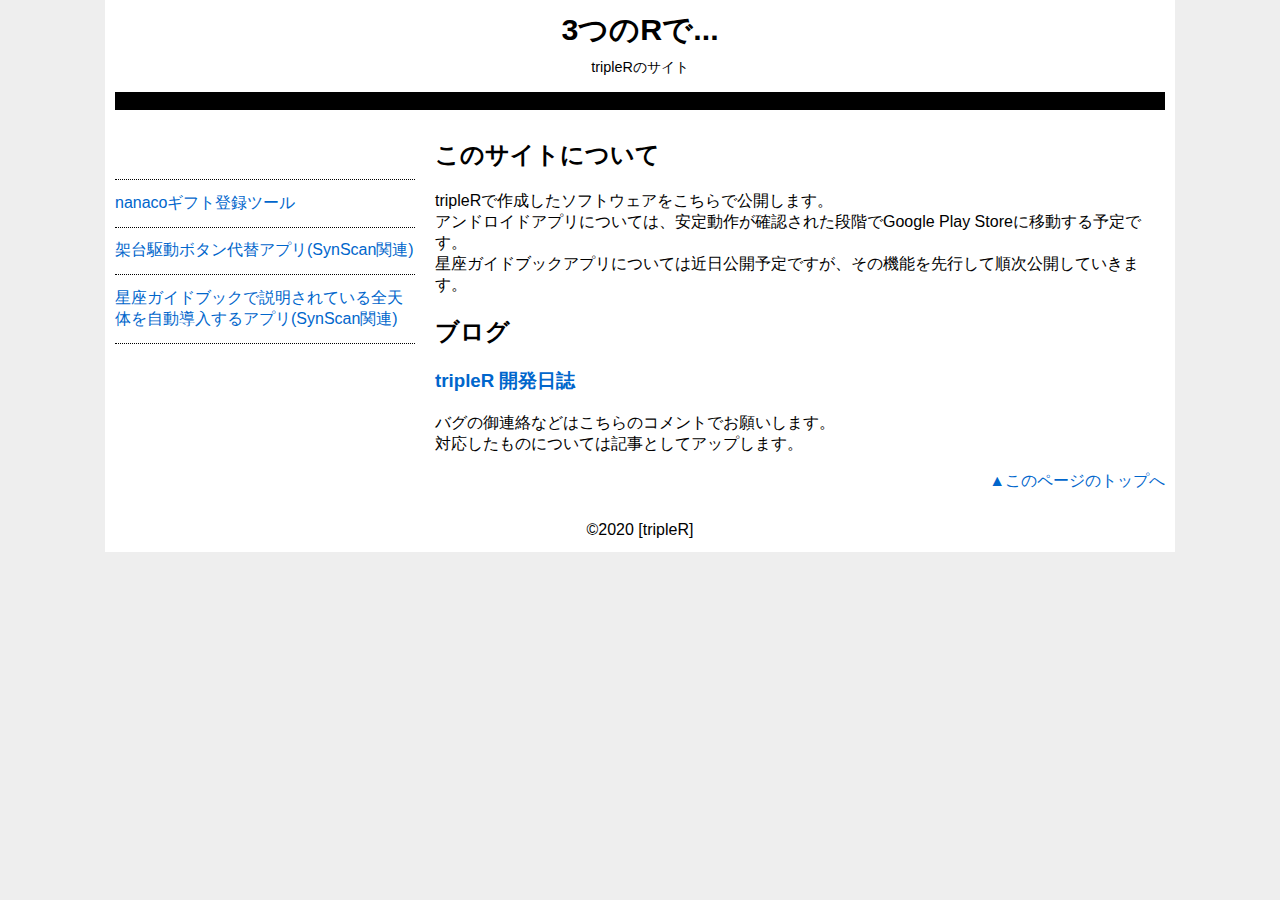
<file: index.html>
<!DOCTYPE html>
<html>

<head>
<meta charset=utf-8>
<meta http-equiv="Content-Language" content="ja">
<meta content="tripleRのサイト" name="description">
<meta name="viewport" content="width=device-width, initial-scale=1.0, minimum-scale=1.0, user-scalable=yes">
<title>tripleR's website</title>
<!--[if lt IE 9]>
<!-- Global site tag (gtag.js) - Google Analytics -->
<script async src="https://www.googletagmanager.com/gtag/js?id=UA-142185552-1"></script>
<script>
  window.dataLayer = window.dataLayer || [];
  function gtag(){dataLayer.push(arguments);}
  gtag('js', new Date());

  gtag('config', 'UA-142185552-1');
</script>
<script src="https://oss.maxcdn.com/html5shiv/3.7.3/html5shiv.min.js"></script>
<script src="https://oss.maxcdn.com/respond/1.4.2/respond.min.js"></script>
<![endif]-->
<link rel="stylesheet" type="text/css" href="style.css">
</head>

<body>

<div class="container">
	<header>
		<h1>3つのRで...</h1>
		<p>tripleRのサイト</p>
		<nav id="snav">
			<ul>
				<li></li>
			</ul>
		</nav>
	</header>
	<div id="page_content">
		<article>
			<h2>このサイトについて</h2>
			<p>tripleRで作成したソフトウェアをこちらで公開します。<br>
			アンドロイドアプリについては、安定動作が確認された段階でGoogle Play Storeに移動する予定です。<br>
			星座ガイドブックアプリについては近日公開予定ですが、その機能を先行して順次公開していきます。</p>
	</article>
		<aside>
			<h2>ブログ</h2>
			<h3><a href="https://tripler.hatenablog.com/">tripleR 開発日誌</a></h3>
			<p>バグの御連絡などはこちらのコメントでお願いします。<br>対応したものについては記事としてアップします。</p>
		</aside>
	<div class="inner"><p class="right"><a href="#">▲このページのトップへ</a></p></div>
</div>
	<div id="sidebar">
		<aside>
		<h3>&nbsp;</h3>
		<ul>
			<li><a href="nanaco/nanaco.html">nanacoギフト登録ツール</a></li>
			<li><a href="synscan/slewing.html">架台駆動ボタン代替アプリ(SynScan関連)</a></li>
			<li><a href="cguide/index.html">星座ガイドブックで説明されている全天体を自動導入するアプリ(SynScan関連)<meta itemprop="position" content="2" /> 
			</a> </li>
		</ul>
		</aside>
	</div>
	<footer>
		<p class="center">&copy;2020 [tripleR]</p>
	</footer>
</div>

</body>

</html>
</file>
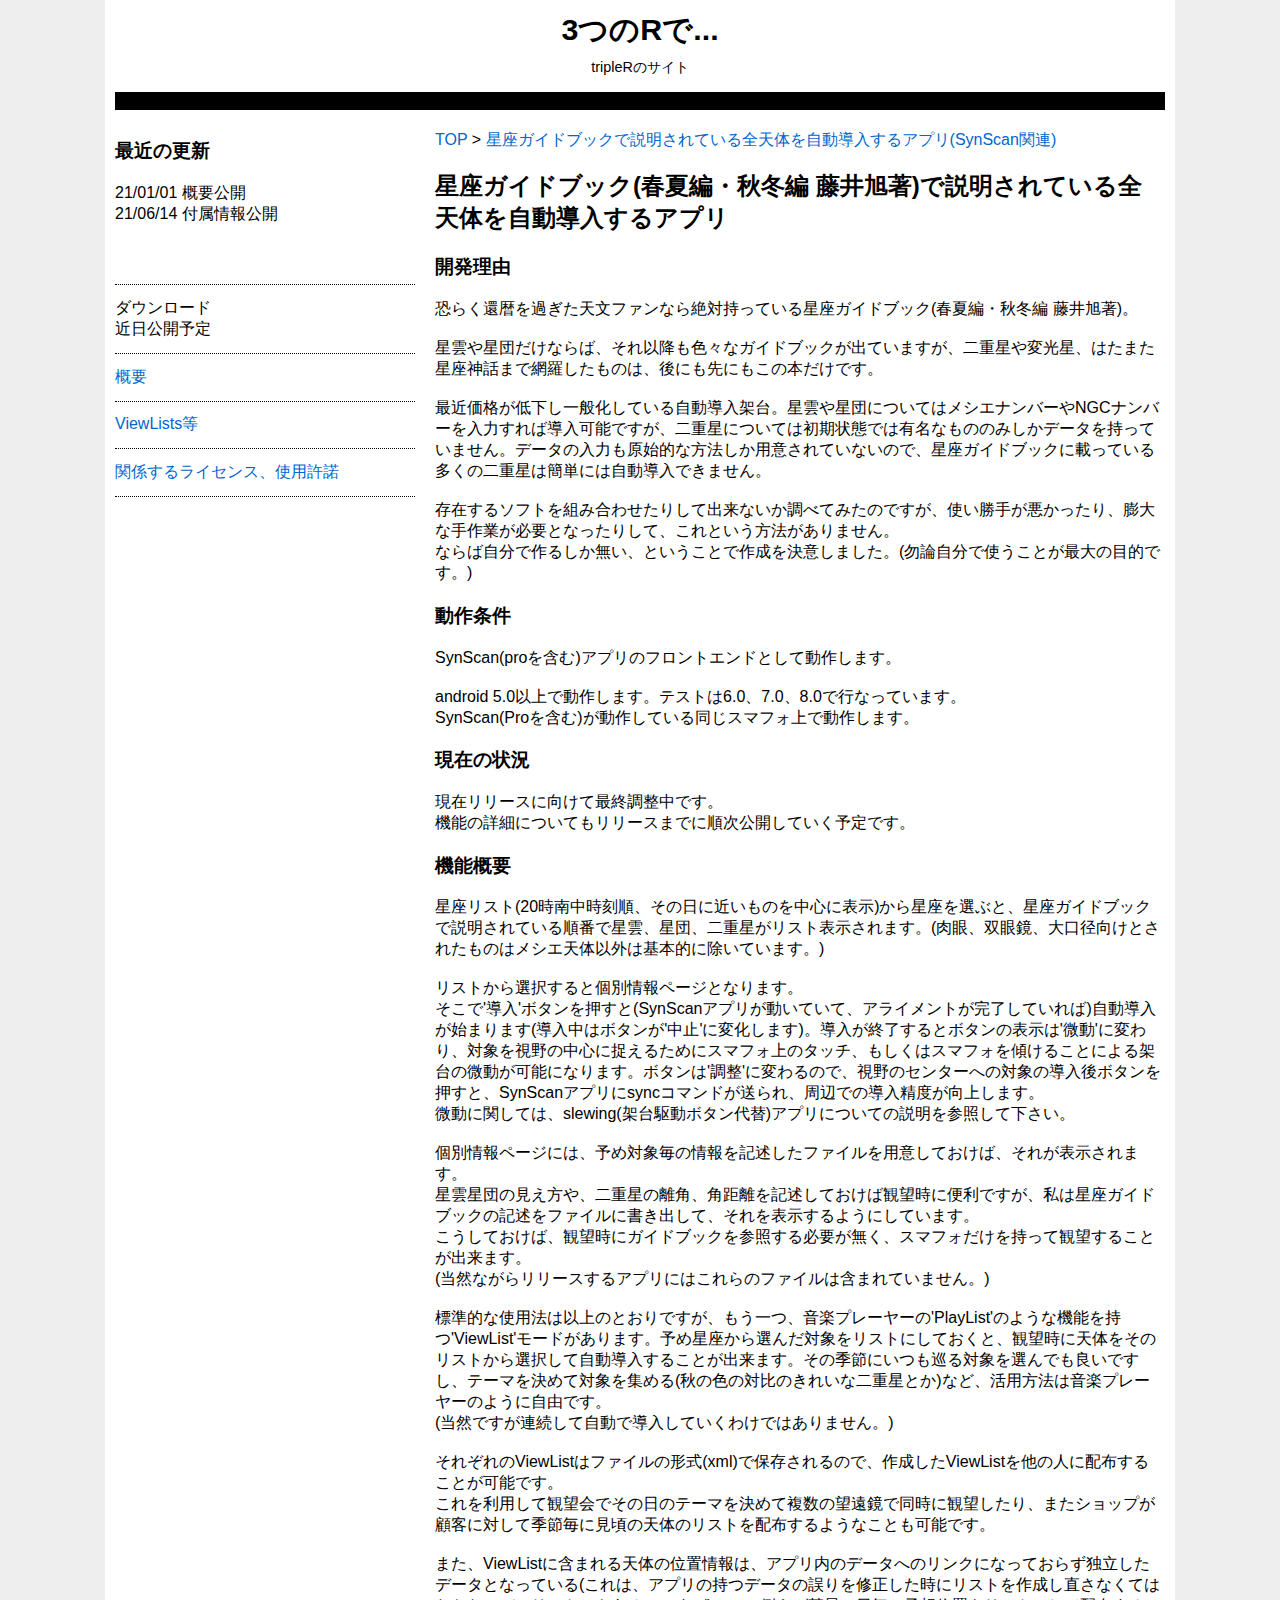
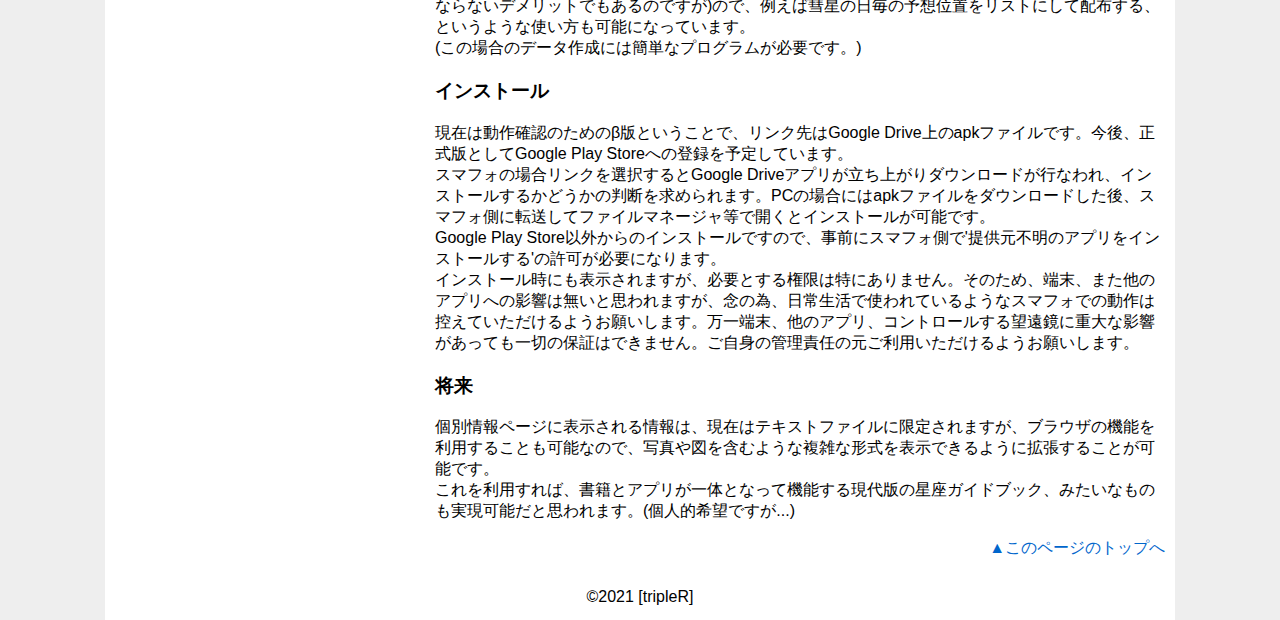
<file: cguide/index.html>
<!DOCTYPE html>
<html>

<!-- #BeginTemplate "cguide.dwt" -->

<head>
<meta charset=utf-8>
<meta http-equiv="Content-Language" content="ja">
<meta name="viewport" content="width=device-width, initial-scale=1.0, minimum-scale=1.0, user-scalable=yes">
<!-- #BeginEditable "doctitle" -->
<title>3つのRで</title>
<!-- #EndEditable -->
<!--[if lt IE 9]>
<!-- Global site tag (gtag.js) - Google Analytics -->
<script async src="https://www.googletagmanager.com/gtag/js?id=UA-142185552-1"></script>
<script>
  window.dataLayer = window.dataLayer || [];
  function gtag(){dataLayer.push(arguments);}
  gtag('js', new Date());

  gtag('config', 'UA-142185552-1');
</script>
<script src="https://oss.maxcdn.com/html5shiv/3.7.3/html5shiv.min.js"></script>
<script src="https://oss.maxcdn.com/respond/1.4.2/respond.min.js"></script>
<![endif]-->
<link rel="stylesheet" type="text/css" href="../style.css">
</head>

<body>

<div class="container">
	<header>
		<h1>3つのRで...</h1>
		<p>tripleRのサイト</p>
		<nav id="snav">
			<ul>
				<li></li>
			</ul>
		</nav>
	</header>
	<div id="page_content">
		<div class="breadcrumb" itemscope itemtype="http://schema.org/BreadcrumbList">
			<span itemprop="itemListElement" itemscope itemtype="http://schema.org/ListItem">
			<a href="../index.html" itemprop="item"><span itemprop="name">TOP</span></a><meta itemprop="position" content="1" /></span> &gt; 
			<a href="index.html">星座ガイドブックで説明されている全天体を自動導入するアプリ(SynScan関連)<meta itemprop="position" content="2" />
			</a>
	</div>
	<article>
	<!-- #BeginEditable "content" -->
			<h2>星座ガイドブック(春夏編・秋冬編 藤井旭著)で説明されている全天体を自動導入するアプリ<br></h2>
<!-- #EndEditable -->
	</article>
	<aside>
<!-- #BeginEditable "related" -->
		<h3>開発理由</h3>
		<p>恐らく還暦を過ぎた天文ファンなら絶対持っている星座ガイドブック(春夏編・秋冬編 藤井旭著)。<br><br>
		星雲や星団だけならば、それ以降も色々なガイドブックが出ていますが、二重星や変光星、はたまた星座神話まで網羅したものは、後にも先にもこの本だけです。<br>
		<br>
		最近価格が低下し一般化している自動導入架台。星雲や星団についてはメシエナンバーやNGCナンバーを入力すれば導入可能ですが、二重星については初期状態では有名なもののみしかデータを持っていません。データの入力も原始的な方法しか用意されていないので、星座ガイドブックに載っている多くの二重星は簡単には自動導入できません。<br>
		<br>
		存在するソフトを組み合わせたりして出来ないか調べてみたのですが、使い勝手が悪かったり、膨大な手作業が必要となったりして、これという方法がありません。<br>
		ならば自分で作るしか無い、ということで作成を決意しました。(勿論自分で使うことが最大の目的です。)</p>
		<h3>動作条件</h3>
		<p>SynScan(proを含む)アプリのフロントエンドとして動作します。<br><br>android 5.0以上で動作します。テストは6.0、7.0、8.0で行なっています。<br>
		SynScan(Proを含む)が動作している同じスマフォ上で動作します。</p>
		<h3>現在の状況</h3>
		<p>現在リリースに向けて最終調整中です。<br>機能の詳細についてもリリースまでに順次公開していく予定です。</p>
		<h3>機能概要</h3>
		<p>
		星座リスト(20時南中時刻順、その日に近いものを中心に表示)から星座を選ぶと、星座ガイドブックで説明されている順番で星雲、星団、二重星がリスト表示されます。(肉眼、双眼鏡、大口径向けとされたものはメシエ天体以外は基本的に除いています。)<br>
		<br>リストから選択すると個別情報ページとなります。<br>
		そこで'導入'ボタンを押すと(SynScanアプリが動いていて、アライメントが完了していれば)自動導入が始まります(導入中はボタンが'中止'に変化します)。導入が終了するとボタンの表示は'微動'に変わり、対象を視野の中心に捉えるためにスマフォ上のタッチ、もしくはスマフォを傾けることによる架台の微動が可能になります。ボタンは'調整'に変わるので、視野のセンターへの対象の導入後ボタンを押すと、SynScanアプリにsyncコマンドが送られ、周辺での導入精度が向上します。<br>
		微動に関しては、slewing(架台駆動ボタン代替)アプリについての説明を参照して下さい。<br>
		<br>個別情報ページには、予め対象毎の情報を記述したファイルを用意しておけば、それが表示されます。<br>
		星雲星団の見え方や、二重星の離角、角距離を記述しておけば観望時に便利ですが、私は星座ガイドブックの記述をファイルに書き出して、それを表示するようにしています。<br>
		こうしておけば、観望時にガイドブックを参照する必要が無く、スマフォだけを持って観望することが出来ます。<br>
		(当然ながらリリースするアプリにはこれらのファイルは含まれていません。)<br><br>
		標準的な使用法は以上のとおりですが、もう一つ、音楽プレーヤーの'PlayList'のような機能を持つ'ViewList'モードがあります。予め星座から選んだ対象をリストにしておくと、観望時に天体をそのリストから選択して自動導入することが出来ます。その季節にいつも巡る対象を選んでも良いですし、テーマを決めて対象を集める(秋の色の対比のきれいな二重星とか)など、活用方法は音楽プレーヤーのように自由です。<br>
		(当然ですが連続して自動で導入していくわけではありません。)<br><br>
		それぞれのViewListはファイルの形式(xml)で保存されるので、作成したViewListを他の人に配布することが可能です。<br>
		これを利用して観望会でその日のテーマを決めて複数の望遠鏡で同時に観望したり、またショップが顧客に対して季節毎に見頃の天体のリストを配布するようなことも可能です。<br>
		<br>
		また、ViewListに含まれる天体の位置情報は、アプリ内のデータへのリンクになっておらず独立したデータとなっている(これは、アプリの持つデータの誤りを修正した時にリストを作成し直さなくてはならないデメリットでもあるのですが)ので、例えば彗星の日毎の予想位置をリストにして配布する、というような使い方も可能になっています。<br>
		(この場合のデータ作成には簡単なプログラムが必要です。)</p>
		<h3>インストール</h3>
		<p>現在は動作確認のためのβ版ということで、リンク先はGoogle Drive上のapkファイルです。今後、正式版としてGoogle Play 
		Storeへの登録を予定しています。<br>スマフォの場合リンクを選択するとGoogle 
		Driveアプリが立ち上がりダウンロードが行なわれ、インストールするかどうかの判断を求められます。PCの場合にはapkファイルをダウンロードした後、スマフォ側に転送してファイルマネージャ等で開くとインストールが可能です。<br>
		Google Play 
		Store以外からのインストールですので、事前にスマフォ側で'提供元不明のアプリをインストールする'の許可が必要になります。<br>
		インストール時にも表示されますが、必要とする権限は特にありません。そのため、端末、また他のアプリへの影響は無いと思われますが、念の為、日常生活で使われているようなスマフォでの動作は控えていただけるようお願いします。万一端末、他のアプリ、コントロールする望遠鏡に重大な影響があっても一切の保証はできません。ご自身の管理責任の元ご利用いただけるようお願いします。</p>
		<h3>将来</h3>
		<p>
		個別情報ページに表示される情報は、現在はテキストファイルに限定されますが、ブラウザの機能を利用することも可能なので、写真や図を含むような複雑な形式を表示できるように拡張することが可能です。<br>
		これを利用すれば、書籍とアプリが一体となって機能する現代版の星座ガイドブック、みたいなものも実現可能だと思われます。(個人的希望ですが...)</p>
<!-- #EndEditable -->
	</aside>
	<div class="inner"><p class="right"><a href="#">▲このページのトップへ</a></p></div>
</div>
	<div id="sidebar">
		<aside>
			<h3>最近の更新</h3>
			<p>
			21/01/01 概要公開<br>21/06/14 付属情報公開</p>
		<h3>&nbsp;</h3>
			<ul>
				<li>ダウンロード<br>近日公開予定</li>
				<li><a href="index.html">概要</a></li>
				<li><a href="viewlist.html">ViewLists等</a></li>
				<li><a href="lisence.html">関係するライセンス、使用許諾</a></li>
				</ul>
		</aside>
	</div>
	<footer>
		<p class="center">&copy;2021 [tripleR]</p>
	</footer>
</div>

</body>

<!-- #EndTemplate -->

</html>
</file>
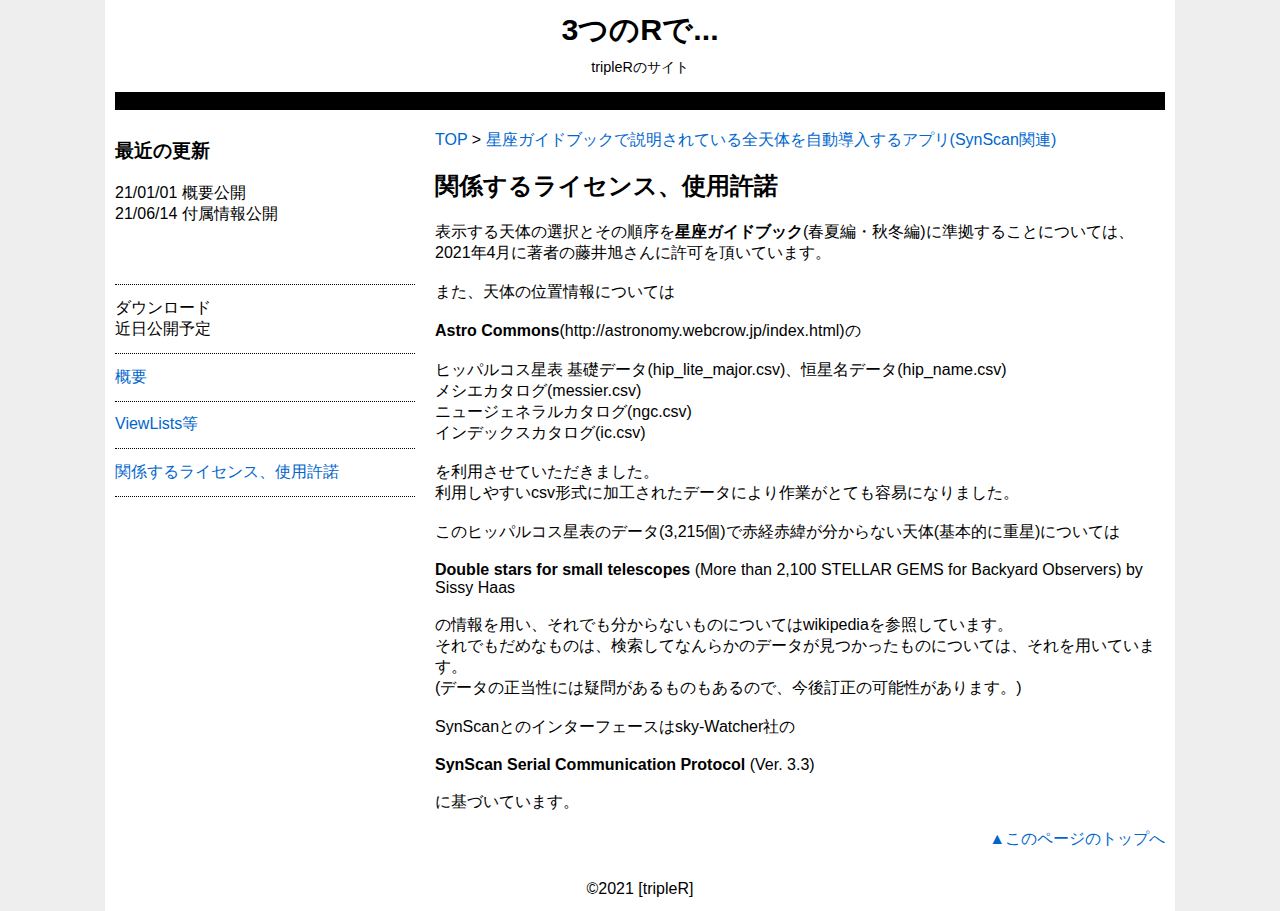
<file: license.html>
<!DOCTYPE html>
<html>

<!-- #BeginTemplate "cguide.dwt" -->

<head>
<meta charset=utf-8>
<meta http-equiv="Content-Language" content="ja">
<meta name="viewport" content="width=device-width, initial-scale=1.0, minimum-scale=1.0, user-scalable=yes">
<!-- #BeginEditable "doctitle" -->
<title>3つのRで</title>
<!-- #EndEditable -->
<!--[if lt IE 9]>
<!-- Global site tag (gtag.js) - Google Analytics -->
<script async src="https://www.googletagmanager.com/gtag/js?id=UA-142185552-1"></script>
<script>
  window.dataLayer = window.dataLayer || [];
  function gtag(){dataLayer.push(arguments);}
  gtag('js', new Date());

  gtag('config', 'UA-142185552-1');
</script>
<script src="https://oss.maxcdn.com/html5shiv/3.7.3/html5shiv.min.js"></script>
<script src="https://oss.maxcdn.com/respond/1.4.2/respond.min.js"></script>
<![endif]-->
<link rel="stylesheet" type="text/css" href="../style.css">
</head>

<body>

<div class="container">
	<header>
		<h1>3つのRで...</h1>
		<p>tripleRのサイト</p>
		<nav id="snav">
			<ul>
				<li></li>
			</ul>
		</nav>
	</header>
	<div id="page_content">
		<div class="breadcrumb" itemscope itemtype="http://schema.org/BreadcrumbList">
			<span itemprop="itemListElement" itemscope itemtype="http://schema.org/ListItem">
			<a href="../index.html" itemprop="item"><span itemprop="name">TOP</span></a><meta itemprop="position" content="1" /></span> &gt; 
			<a href="index.html">星座ガイドブックで説明されている全天体を自動導入するアプリ(SynScan関連)<meta itemprop="position" content="2" />
			</a>
	</div>
	<article>
	<!-- #BeginEditable "content" -->
			<h2>関係するライセンス、使用許諾</h2>
<!-- #EndEditable -->
	</article>
	<aside>
<!-- #BeginEditable "related" -->
		<p>表示する天体の選択とその順序を<strong>星座ガイドブック</strong>(春夏編・秋冬編)に準拠することについては、2021年4月に著者の藤井旭さんに許可を頂いています。<br>
		<br>また、天体の位置情報については<br><br><strong>Astro Commons</strong>(http://astronomy.webcrow.jp/index.html)の<br>
		<br>ヒッパルコス星表 基礎データ(hip_lite_major.csv)、恒星名データ(hip_name.csv)<br>
		メシエカタログ(messier.csv)<br>ニュージェネラルカタログ(ngc.csv)<br>インデックスカタログ(ic.csv)<br>
		<br>を利用させていただきました。<br>利用しやすいcsv形式に加工されたデータにより作業がとても容易になりました。<br><br>
		このヒッパルコス星表のデータ(3,215個)で赤経赤緯が分からない天体(基本的に重星)については<br><br><strong>Double 
		stars for small telescopes</strong> (More than 2,100 STELLAR GEMS for 
		Backyard Observers) by Sissy Haas<br><br>
		の情報を用い、それでも分からないものについてはwikipediaを参照しています。<br>
		それでもだめなものは、検索してなんらかのデータが見つかったものについては、それを用いています。<br>
		(データの正当性には疑問があるものもあるので、今後訂正の可能性があります。)<br><br>
		SynScanとのインターフェースはsky-Watcher社の<br><br><strong>SynScan Serial 
		Communication Protocol</strong> (Ver. 3.3)<br><br>に基づいています。</p>
<!-- #EndEditable -->
	</aside>
	<div class="inner"><p class="right"><a href="#">▲このページのトップへ</a></p></div>
</div>
	<div id="sidebar">
		<aside>
			<h3>最近の更新</h3>
			<p>
			21/01/01 概要公開<br>21/06/14 付属情報公開</p>
		<h3>&nbsp;</h3>
			<ul>
				<li>ダウンロード<br>近日公開予定</li>
				<li><a href="index.html">概要</a></li>
				<li><a href="viewlist.html">ViewLists等</a></li>
				<li><a href="license.html">関係するライセンス、使用許諾</a></li>
				</ul>
		</aside>
	</div>
	<footer>
		<p class="center">&copy;2021 [tripleR]</p>
	</footer>
</div>

</body>

<!-- #EndTemplate -->

</html>
</file>
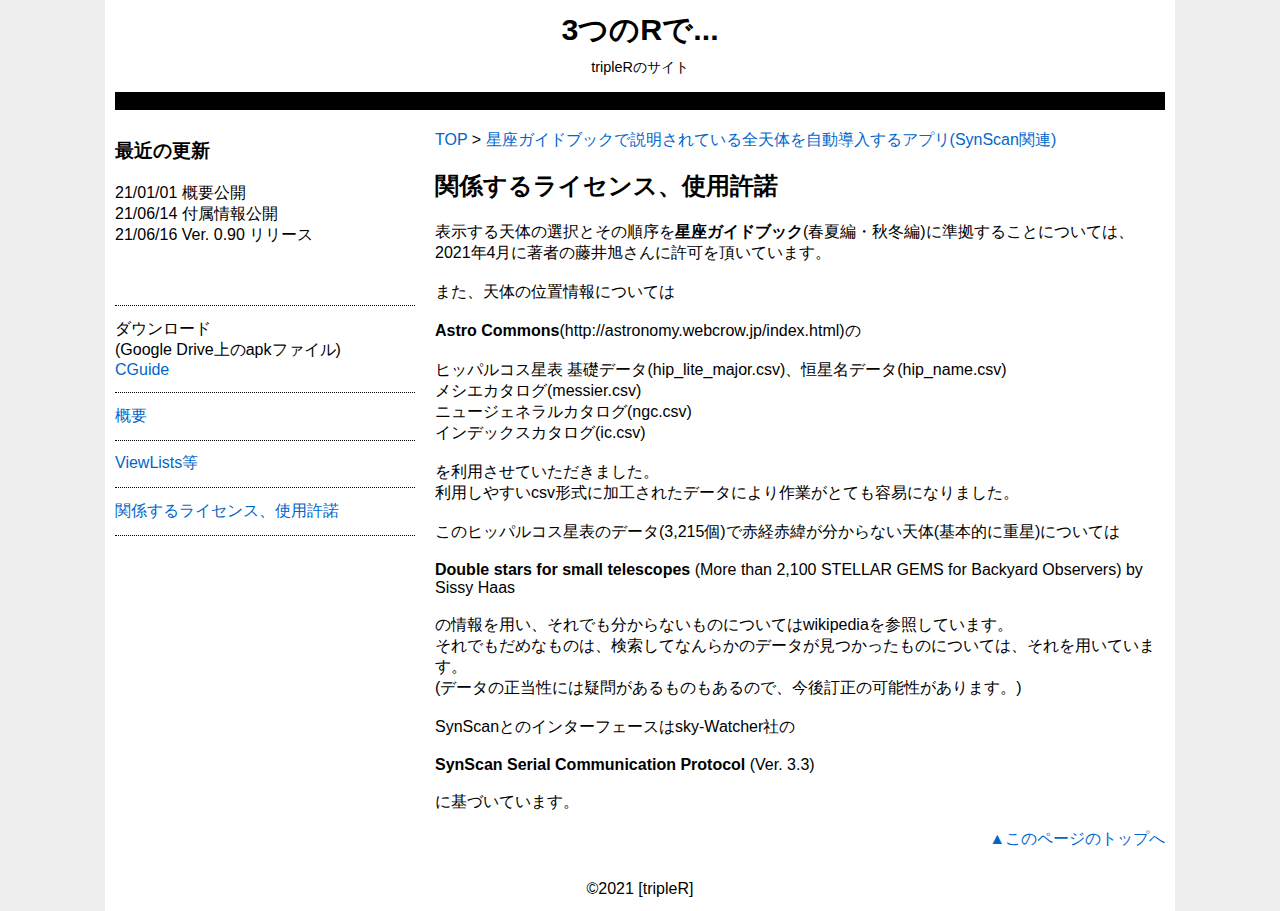
<file: cguide/lisence.html>
<!DOCTYPE html>
<html>

<!-- #BeginTemplate "cguide.dwt" -->

<head>
<meta charset=utf-8>
<meta http-equiv="Content-Language" content="ja">
<meta name="viewport" content="width=device-width, initial-scale=1.0, minimum-scale=1.0, user-scalable=yes">
<!-- #BeginEditable "doctitle" -->
<title>3つのRで</title>
<!-- #EndEditable -->
<!--[if lt IE 9]>
<!-- Global site tag (gtag.js) - Google Analytics -->
<script async src="https://www.googletagmanager.com/gtag/js?id=UA-142185552-1"></script>
<script>
  window.dataLayer = window.dataLayer || [];
  function gtag(){dataLayer.push(arguments);}
  gtag('js', new Date());

  gtag('config', 'UA-142185552-1');
</script>
<script src="https://oss.maxcdn.com/html5shiv/3.7.3/html5shiv.min.js"></script>
<script src="https://oss.maxcdn.com/respond/1.4.2/respond.min.js"></script>
<![endif]-->
<link rel="stylesheet" type="text/css" href="../style.css">
</head>

<body>

<div class="container">
	<header>
		<h1>3つのRで...</h1>
		<p>tripleRのサイト</p>
		<nav id="snav">
			<ul>
				<li></li>
			</ul>
		</nav>
	</header>
	<div id="page_content">
		<div class="breadcrumb" itemscope itemtype="http://schema.org/BreadcrumbList">
			<span itemprop="itemListElement" itemscope itemtype="http://schema.org/ListItem">
			<a href="../index.html" itemprop="item"><span itemprop="name">TOP</span></a><meta itemprop="position" content="1" /></span> &gt; 
			<a href="index.html">星座ガイドブックで説明されている全天体を自動導入するアプリ(SynScan関連)<meta itemprop="position" content="2" />
			</a>
	</div>
	<article>
	<!-- #BeginEditable "content" -->
			<h2>関係するライセンス、使用許諾</h2>
<!-- #EndEditable -->
	</article>
	<aside>
<!-- #BeginEditable "related" -->
		<p>表示する天体の選択とその順序を<strong>星座ガイドブック</strong>(春夏編・秋冬編)に準拠することについては、2021年4月に著者の藤井旭さんに許可を頂いています。<br>
		<br>また、天体の位置情報については<br><br><strong>Astro Commons</strong>(http://astronomy.webcrow.jp/index.html)の<br>
		<br>ヒッパルコス星表 基礎データ(hip_lite_major.csv)、恒星名データ(hip_name.csv)<br>
		メシエカタログ(messier.csv)<br>ニュージェネラルカタログ(ngc.csv)<br>インデックスカタログ(ic.csv)<br>
		<br>を利用させていただきました。<br>利用しやすいcsv形式に加工されたデータにより作業がとても容易になりました。<br><br>
		このヒッパルコス星表のデータ(3,215個)で赤経赤緯が分からない天体(基本的に重星)については<br><br><strong>Double 
		stars for small telescopes</strong> (More than 2,100 STELLAR GEMS for 
		Backyard Observers) by Sissy Haas<br><br>
		の情報を用い、それでも分からないものについてはwikipediaを参照しています。<br>
		それでもだめなものは、検索してなんらかのデータが見つかったものについては、それを用いています。<br>
		(データの正当性には疑問があるものもあるので、今後訂正の可能性があります。)<br><br>
		SynScanとのインターフェースはsky-Watcher社の<br><br><strong>SynScan Serial 
		Communication Protocol</strong> (Ver. 3.3)<br><br>に基づいています。</p>
<!-- #EndEditable -->
	</aside>
	<div class="inner"><p class="right"><a href="#">▲このページのトップへ</a></p></div>
</div>
	<div id="sidebar">
		<aside>
			<h3>最近の更新</h3>
			<p>
			21/01/01 概要公開<br>21/06/14 付属情報公開<br>21/06/16 Ver. 0.90 リリース</p>
		<h3>&nbsp;</h3>
			<ul>
				<li>ダウンロード<br>
(Google 
				Drive上のapkファイル)<br>

				<a href="https://drive.google.com/file/d/1P9uVNON3PMT76JTPTOs7bbpXd9CZhcvx/view?usp=sharing">
				CGuide</a></li>
				<li><a href="index.html">概要</a></li>
				<li><a href="viewlist.html">ViewLists等</a></li>
				<li><a href="lisence.html">関係するライセンス、使用許諾</a></li>
				</ul>
		</aside>
	</div>
	<footer>
		<p class="center">&copy;2021 [tripleR]</p>
	</footer>
</div>

</body>

<!-- #EndTemplate -->

</html>
</file>
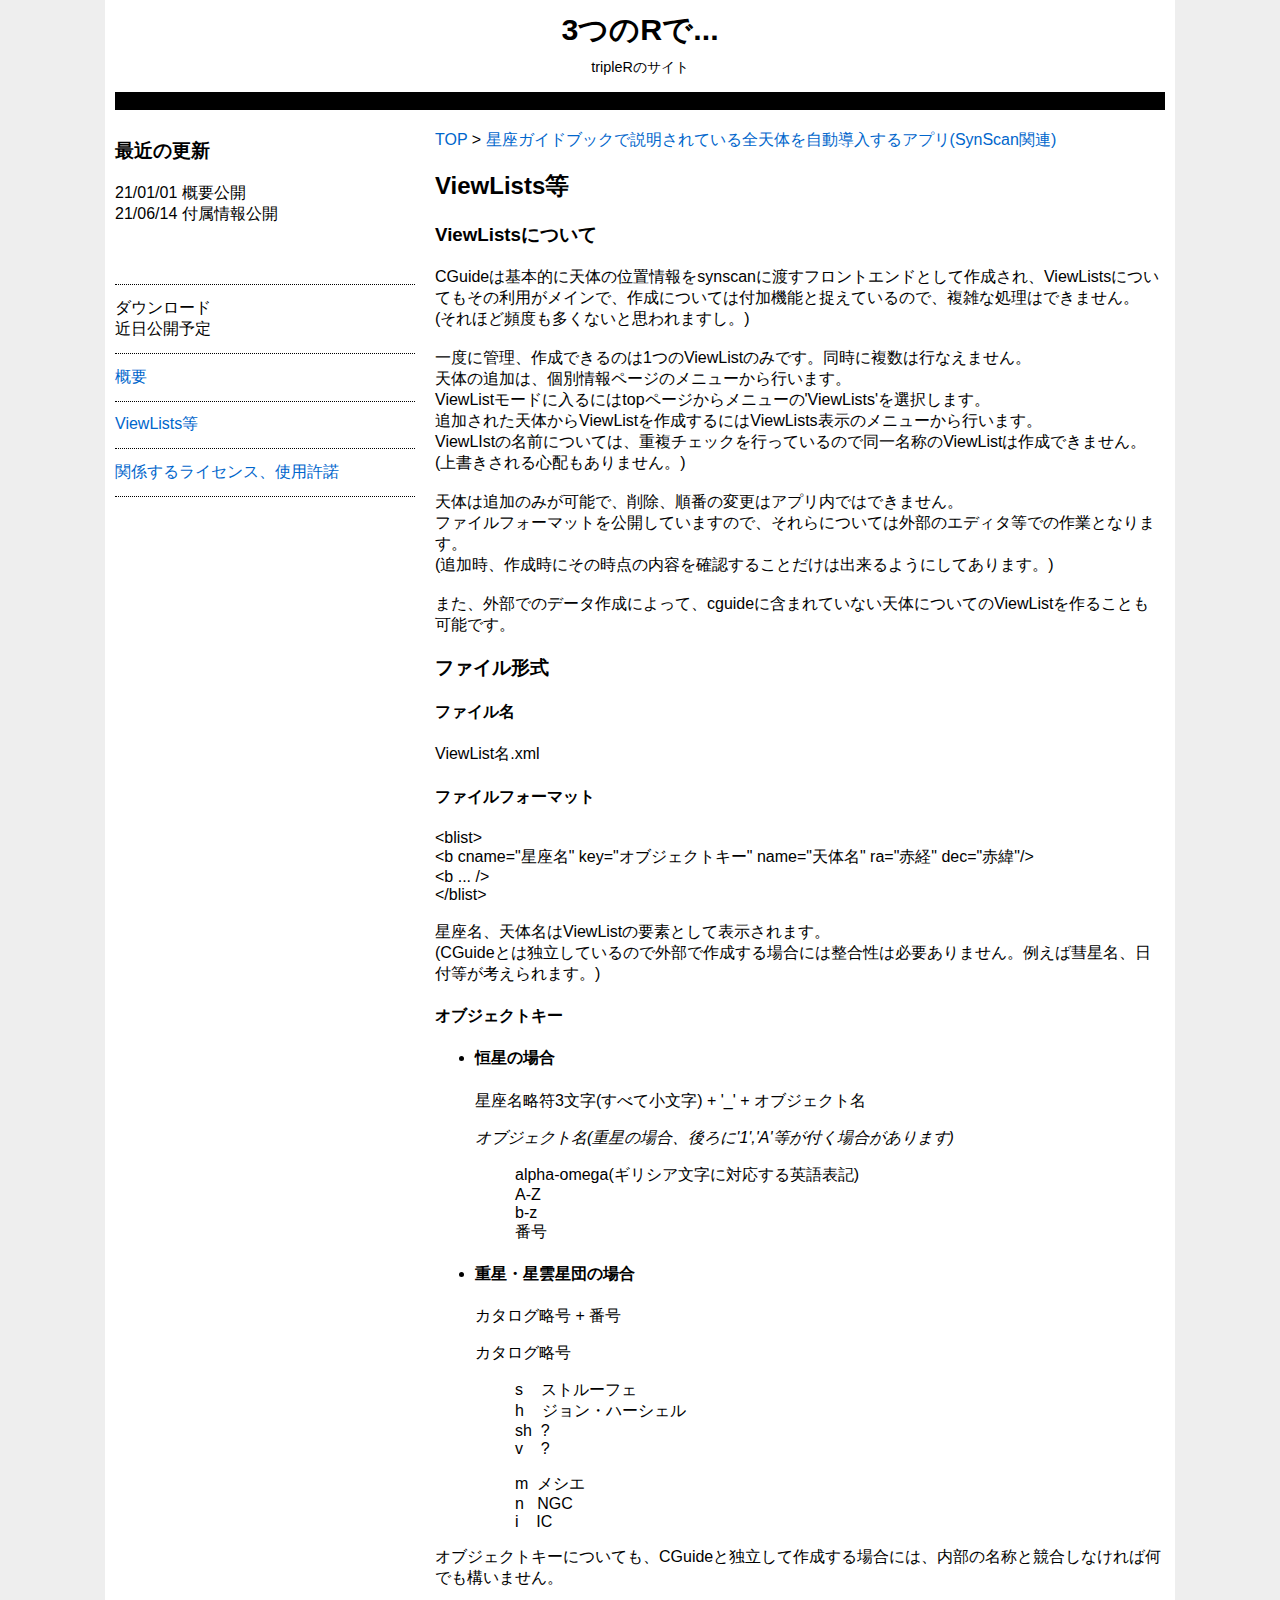
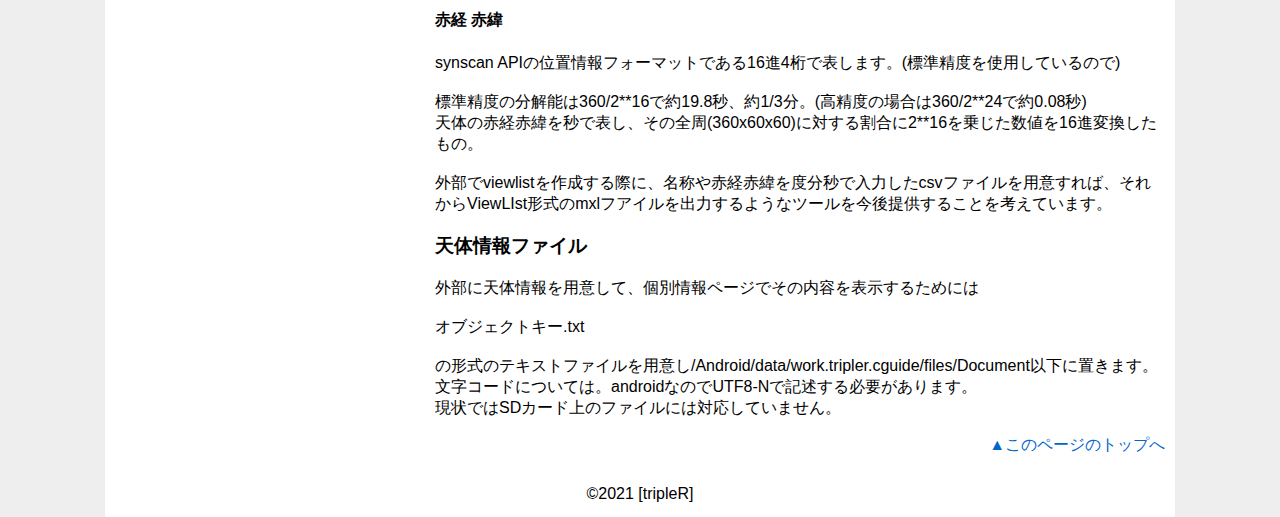
<file: cguide/viewlist.html>
<!DOCTYPE html>
<html>

<!-- #BeginTemplate "cguide.dwt" -->

<head>
<meta charset=utf-8>
<meta http-equiv="Content-Language" content="ja">
<meta name="viewport" content="width=device-width, initial-scale=1.0, minimum-scale=1.0, user-scalable=yes">
<!-- #BeginEditable "doctitle" -->
<title>3つのRで</title>
<style type="text/css">


.auto-style1 {
	margin-left: 40px;
}
</style>
<!-- #EndEditable -->
<!--[if lt IE 9]>
<!-- Global site tag (gtag.js) - Google Analytics -->
<script async src="https://www.googletagmanager.com/gtag/js?id=UA-142185552-1"></script>
<script>
  window.dataLayer = window.dataLayer || [];
  function gtag(){dataLayer.push(arguments);}
  gtag('js', new Date());

  gtag('config', 'UA-142185552-1');
</script>
<script src="https://oss.maxcdn.com/html5shiv/3.7.3/html5shiv.min.js"></script>
<script src="https://oss.maxcdn.com/respond/1.4.2/respond.min.js"></script>
<![endif]-->
<link rel="stylesheet" type="text/css" href="../style.css">
</head>

<body>

<div class="container">
	<header>
		<h1>3つのRで...</h1>
		<p>tripleRのサイト</p>
		<nav id="snav">
			<ul>
				<li></li>
			</ul>
		</nav>
	</header>
	<div id="page_content">
		<div class="breadcrumb" itemscope itemtype="http://schema.org/BreadcrumbList">
			<span itemprop="itemListElement" itemscope itemtype="http://schema.org/ListItem">
			<a href="../index.html" itemprop="item"><span itemprop="name">TOP</span></a><meta itemprop="position" content="1" /></span> &gt; 
			<a href="index.html">星座ガイドブックで説明されている全天体を自動導入するアプリ(SynScan関連)<meta itemprop="position" content="2" />
			</a>
	</div>
	<article>
	<!-- #BeginEditable "content" -->
			<h2>ViewLists等</h2>
<!-- #EndEditable -->
	</article>
	<aside>
<!-- #BeginEditable "related" -->
		<h3>ViewListsについて</h3>
		<p>
		CGuideは基本的に天体の位置情報をsynscanに渡すフロントエンドとして作成され、ViewListsについてもその利用がメインで、作成については付加機能と捉えているので、複雑な処理はできません。<br>
		(それほど頻度も多くないと思われますし。)<br><br>一度に管理、作成できるのは1つのViewListのみです。同時に複数は行なえません。<br>
		天体の追加は、個別情報ページのメニューから行います。<br>
		ViewListモードに入るにはtopページからメニューの'ViewLists'を選択します。<br>
		追加された天体からViewListを作成するにはViewLists表示のメニューから行います。<br>
		ViewLIstの名前については、重複チェックを行っているので同一名称のViewListは作成できません。(上書きされる心配もありません。)<br>
		<br>天体は追加のみが可能で、削除、順番の変更はアプリ内ではできません。<br>
		ファイルフォーマットを公開していますので、それらについては外部のエディタ等での作業となります。<br>
		(追加時、作成時にその時点の内容を確認することだけは出来るようにしてあります。)<br><br>
		また、外部でのデータ作成によって、cguideに含まれていない天体についてのViewListを作ることも可能です。</p>
		<h3>ファイル形式</h3>
		<h4>ファイル名 </h4>
		<p>ViewList名.xml</p>
		<h4>ファイルフォーマット</h4>
		<p>&lt;blist&gt;<br>&lt;b cname="星座名" key="オブジェクトキー" name="天体名" ra="赤経" 
		dec="赤緯"/&gt;<br>&lt;b ... /&gt;<br>&lt;/blist&gt;<br><br>星座名、天体名はViewListの要素として表示されます。<br>
		(CGuideとは独立しているので外部で作成する場合には整合性は必要ありません。例えば彗星名、日付等が考えられます。)</p>
		<h4>オブジェクトキー</h4>
		<ul>
			<li>
			<h4>恒星の場合</h4>
			<p>星座名略符3文字(すべて小文字) + '_' + オブジェクト名</p>
			<p><em>オブジェクト名(重星の場合、後ろに'1','A'等が付く場合があります)</em></p>
			<p class="auto-style1">alpha-omega(ギリシア文字に対応する英語表記)<br>A-Z<br>b-z<br>番号</p>
			</li>
			<li>
			<h4>重星・星雲星団の場合</h4>
				<p>カタログ略号 + 番号<br></p>
			<p>カタログ略号</p>
				<p class="auto-style1">s&nbsp;&nbsp;&nbsp; ストルーフェ<br>h&nbsp;&nbsp;&nbsp; ジョン・ハーシェル<br>sh&nbsp; 
				?<br>v&nbsp;&nbsp;&nbsp; ?</p>
				<p class="auto-style1">m&nbsp; メシエ<br>n&nbsp;&nbsp; NGC<br>i&nbsp;&nbsp;&nbsp; 
				IC<br></p>
			</li>
		</ul>
	
		<p>オブジェクトキーについても、CGuideと独立して作成する場合には、内部の名称と競合しなければ何でも構いません。</p>
		<h4>赤経 赤緯</h4>
		<p>synscan APIの位置情報フォーマットである16進4桁で表します。(標準精度を使用しているので)<br><br>
		標準精度の分解能は360/2**16で約19.8秒、約1/3分。(高精度の場合は360/2**24で約0.08秒)<br>
		天体の赤経赤緯を秒で表し、その全周(360x60x60)に対する割合に2**16を乗じた数値を16進変換したもの。<br><br>
		外部でviewlistを作成する際に、名称や赤経赤緯を度分秒で入力したcsvファイルを用意すれば、それからViewLIst形式のmxlフアイルを出力するようなツールを今後提供することを考えています。</p>
		<h3>天体情報ファイル</h3>
		<p>外部に天体情報を用意して、個別情報ページでその内容を表示するためには<br><br>オブジェクトキー.txt<br><br>
		の形式のテキストファイルを用意し/Android/data/work.tripler.cguide/files/Document以下に置きます。<br>
		文字コードについては。androidなのでUTF8-Nで記述する必要があります。<br>現状ではSDカード上のファイルには対応していません。</p>
<!-- #EndEditable -->
	</aside>
	<div class="inner"><p class="right"><a href="#">▲このページのトップへ</a></p></div>
</div>
	<div id="sidebar">
		<aside>
			<h3>最近の更新</h3>
			<p>
			21/01/01 概要公開<br>21/06/14 付属情報公開</p>
		<h3>&nbsp;</h3>
			<ul>
				<li>ダウンロード<br>近日公開予定</li>
				<li><a href="index.html">概要</a></li>
				<li><a href="viewlist.html">ViewLists等</a></li>
				<li><a href="lisence.html">関係するライセンス、使用許諾</a></li>
				</ul>
		</aside>
	</div>
	<footer>
		<p class="center">&copy;2021 [tripleR]</p>
	</footer>
</div>

</body>

<!-- #EndTemplate -->

</html>
</file>
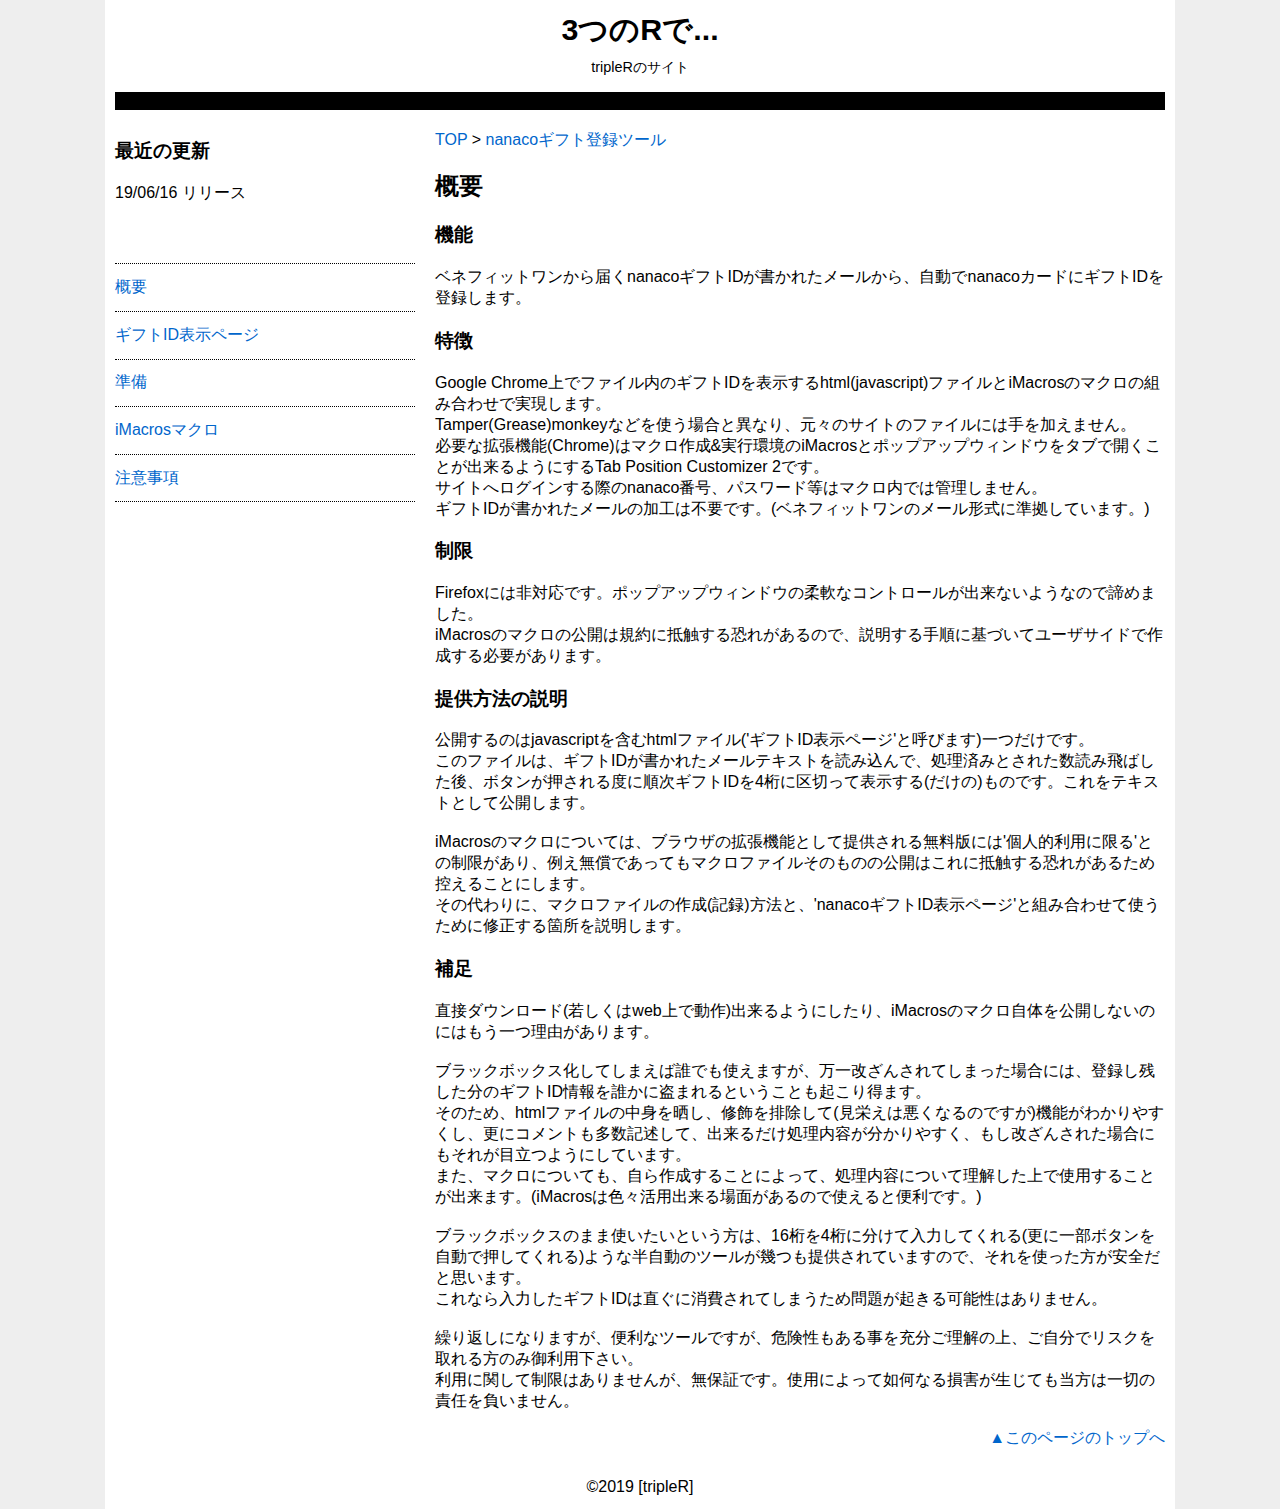
<file: nanaco/nanaco.html>
<!DOCTYPE html>
<html>

<!-- #BeginTemplate "nanaco.dwt" -->

<head>
<meta charset=utf-8>
<meta http-equiv="Content-Language" content="ja">
<meta name="viewport" content="width=device-width, initial-scale=1.0, minimum-scale=1.0, user-scalable=yes">
<!-- #BeginEditable "doctitle" -->
<title>3つのRで</title>
<!-- #EndEditable -->
<!--[if lt IE 9]>
<!-- Global site tag (gtag.js) - Google Analytics -->
<script async src="https://www.googletagmanager.com/gtag/js?id=UA-142185552-1"></script>
<script>
  window.dataLayer = window.dataLayer || [];
  function gtag(){dataLayer.push(arguments);}
  gtag('js', new Date());

  gtag('config', 'UA-142185552-1');
</script>
<script src="https://oss.maxcdn.com/html5shiv/3.7.3/html5shiv.min.js"></script>
<script src="https://oss.maxcdn.com/respond/1.4.2/respond.min.js"></script>
<![endif]-->
<link rel="stylesheet" type="text/css" href="../style.css">
</head>

<body>

<div class="container">
	<header>
		<h1>3つのRで...</h1>
		<p>tripleRのサイト</p>
		<nav id="snav">
			<ul>
				<li></li>
			</ul>
		</nav>
	</header>
	<div id="page_content">
		<div class="breadcrumb" itemscope itemtype="http://schema.org/BreadcrumbList">
			<span itemprop="itemListElement" itemscope itemtype="http://schema.org/ListItem">
			<a href="../index.html" itemprop="item"><span itemprop="name">TOP</span></a><meta itemprop="position" content="1" /></span> &gt; 
		<span itemprop="itemListElement" itemscope itemtype="http://schema.org/ListItem">
		<a href="nanaco.html" itemprop="item"><span itemprop="name">
		nanacoギフト登録ツール</span></a><meta itemprop="position" content="2" /></span>
	</div>
	<article>
	<!-- #BeginEditable "content" -->
			<h2>概要</h2>
<!-- #EndEditable -->
	</article>
	<aside>
<!-- #BeginEditable "related" -->
		<h3>機能</h3>
		<p>ベネフィットワンから届くnanacoギフトIDが書かれたメールから、自動でnanacoカードにギフトIDを登録します。</p>
		<h3>特徴</h3>
		<p>Google 
		Chrome上でファイル内のギフトIDを表示するhtml(javascript)ファイルとiMacrosのマクロの組み合わせで実現します。<br>
		Tamper(Grease)monkeyなどを使う場合と異なり、元々のサイトのファイルには手を加えません。<br>
		必要な拡張機能(Chrome)はマクロ作成&amp;実行環境のiMacrosとポップアップウィンドウをタブで開くことが出来るようにするTab 
		Position Customizer 2です。<br>サイトへログインする際のnanaco番号、パスワード等はマクロ内では管理しません。<br>
		ギフトIDが書かれたメールの加工は不要です。(ベネフィットワンのメール形式に準拠しています。)</p>
		<h3>制限</h3>
		<p>Firefoxには非対応です。ポップアップウィンドウの柔軟なコントロールが出来ないようなので諦めました。<br>
		iMacrosのマクロの公開は規約に抵触する恐れがあるので、説明する手順に基づいてユーザサイドで作成する必要があります。</p>
		<h3>提供方法の説明</h3>
		<p>公開するのはjavascriptを含むhtmlファイル('ギフトID表示ページ'と呼びます)一つだけです。<br>
		このファイルは、ギフトIDが書かれたメールテキストを読み込んで、処理済みとされた数読み飛ばした後、ボタンが押される度に順次ギフトIDを4桁に区切って表示する(だけの)ものです。これをテキストとして公開します。<br>
		<br>
		iMacrosのマクロについては、ブラウザの拡張機能として提供される無料版には'個人的利用に限る'との制限があり、例え無償であってもマクロファイルそのものの公開はこれに抵触する恐れがあるため控えることにします。<br>
		その代わりに、マクロファイルの作成(記録)方法と、'nanacoギフトID表示ページ'と組み合わせて使うために修正する箇所を説明します。</p>
		<h3>補足</h3>
		<p>直接ダウンロード(若しくはweb上で動作)出来るようにしたり、iMacrosのマクロ自体を公開しないのにはもう一つ理由があります。<br>
		<br>
		ブラックボックス化してしまえば誰でも使えますが、万一改ざんされてしまった場合には、登録し残した分のギフトID情報を誰かに盗まれるということも起こり得ます。<br>
		そのため、htmlファイルの中身を晒し、修飾を排除して(見栄えは悪くなるのですが)機能がわかりやすくし、更にコメントも多数記述して、出来るだけ処理内容が分かりやすく、もし改ざんされた場合にもそれが目立つようにしています。<br>
		また、マクロについても、自ら作成することによって、処理内容について理解した上で使用することが出来ます。(iMacrosは色々活用出来る場面があるので使えると便利です。)<br>
		<br>
		ブラックボックスのまま使いたいという方は、16桁を4桁に分けて入力してくれる(更に一部ボタンを自動で押してくれる)ような半自動のツールが幾つも提供されていますので、それを使った方が安全だと思います。<br>
		これなら入力したギフトIDは直ぐに消費されてしまうため問題が起きる可能性はありません。<br><br>
		繰り返しになりますが、便利なツールですが、危険性もある事を充分ご理解の上、ご自分でリスクを取れる方のみ御利用下さい。<br>
		利用に関して制限はありませんが、無保証です。使用によって如何なる損害が生じても当方は一切の責任を負いません。</p>
<!-- #EndEditable -->
	</aside>
	<div class="inner"><p class="right"><a href="#">▲このページのトップへ</a></p></div>
</div>
	<div id="sidebar">
		<aside>
			<h3>最近の更新</h3>
			<p>
			19/06/16 リリース</p>
		<h3>&nbsp;</h3>
			<ul>
				<li><a href="nanaco.html">概要</a></li>
				<a href="nanaco_s.html">
				<li><a href="nanaco_s.html">ギフトID表示ページ</a></li>
				</a>
				<li><a href="nanaco_p.html">準備</a></li>
				<li><a href="nanaco_m.html">iMacrosマクロ</a></li>
				<li><a href="nanaco_c.html">注意事項</a></li>
			</ul>
		</aside>
	</div>
	<footer>
		<p class="center">&copy;2019 [tripleR]</p>
	</footer>
</div>

</body>

<!-- #EndTemplate -->

</html>
</file>
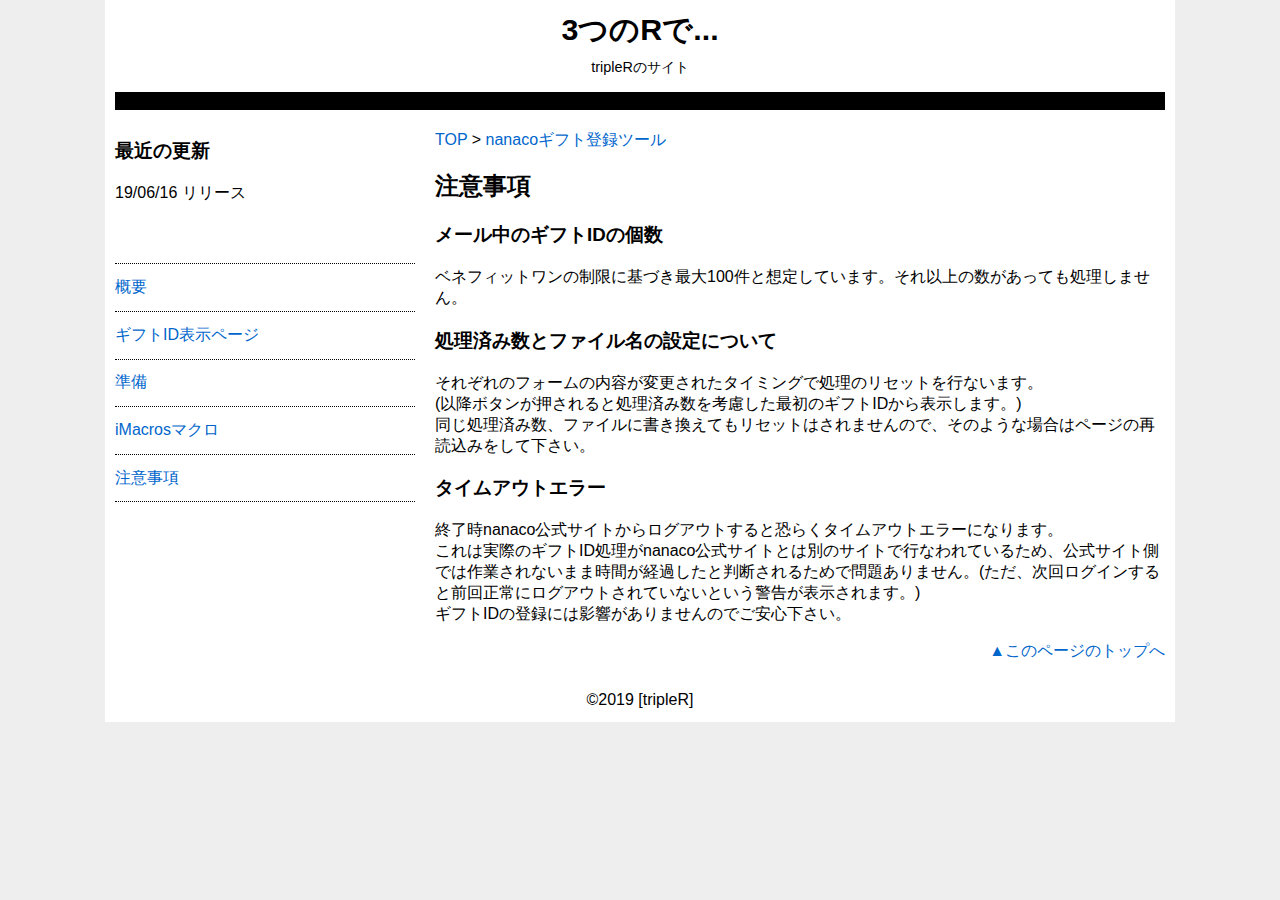
<file: nanaco/nanaco_c.html>
<!DOCTYPE html>
<html>

<!-- #BeginTemplate "nanaco.dwt" -->

<head>
<meta charset=utf-8>
<meta http-equiv="Content-Language" content="ja">
<meta name="viewport" content="width=device-width, initial-scale=1.0, minimum-scale=1.0, user-scalable=yes">
<!-- #BeginEditable "doctitle" -->
<title>3つのRで</title>
<!-- #EndEditable -->
<!--[if lt IE 9]>
<!-- Global site tag (gtag.js) - Google Analytics -->
<script async src="https://www.googletagmanager.com/gtag/js?id=UA-142185552-1"></script>
<script>
  window.dataLayer = window.dataLayer || [];
  function gtag(){dataLayer.push(arguments);}
  gtag('js', new Date());

  gtag('config', 'UA-142185552-1');
</script>
<script src="https://oss.maxcdn.com/html5shiv/3.7.3/html5shiv.min.js"></script>
<script src="https://oss.maxcdn.com/respond/1.4.2/respond.min.js"></script>
<![endif]-->
<link rel="stylesheet" type="text/css" href="../style.css">
</head>

<body>

<div class="container">
	<header>
		<h1>3つのRで...</h1>
		<p>tripleRのサイト</p>
		<nav id="snav">
			<ul>
				<li></li>
			</ul>
		</nav>
	</header>
	<div id="page_content">
		<div class="breadcrumb" itemscope itemtype="http://schema.org/BreadcrumbList">
			<span itemprop="itemListElement" itemscope itemtype="http://schema.org/ListItem">
			<a href="../index.html" itemprop="item"><span itemprop="name">TOP</span></a><meta itemprop="position" content="1" /></span> &gt; 
		<span itemprop="itemListElement" itemscope itemtype="http://schema.org/ListItem">
		<a href="nanaco.html" itemprop="item"><span itemprop="name">
		nanacoギフト登録ツール</span></a><meta itemprop="position" content="2" /></span>
	</div>
	<article>
	<!-- #BeginEditable "content" -->
			<h2>注意事項</h2>
<!-- #EndEditable -->
	</article>
	<aside>
<!-- #BeginEditable "related" -->
		<h3>メール中のギフトIDの個数</h3>
		<p>ベネフィットワンの制限に基づき最大100件と想定しています。それ以上の数があっても処理しません。</p>
		<h3>処理済み数とファイル名の設定について</h3>
		<p>
		それぞれのフォームの内容が変更されたタイミングで処理のリセットを行ないます。<br>
		(以降ボタンが押されると処理済み数を考慮した最初のギフトIDから表示します。)<br>
		同じ処理済み数、ファイルに書き換えてもリセットはされませんので、そのような場合はページの再読込みをして下さい。</p>
		<h3>タイムアウトエラー</h3>
		<p>終了時nanaco公式サイトからログアウトすると恐らくタイムアウトエラーになります。<br>
		これは実際のギフトID処理がnanaco公式サイトとは別のサイトで行なわれているため、公式サイト側では作業されないまま時間が経過したと判断されるためで問題ありません。(ただ、次回ログインすると前回正常にログアウトされていないという警告が表示されます。)<br>
		ギフトIDの登録には影響がありませんのでご安心下さい。</p>
<!-- #EndEditable -->
	</aside>
	<div class="inner"><p class="right"><a href="#">▲このページのトップへ</a></p></div>
</div>
	<div id="sidebar">
		<aside>
			<h3>最近の更新</h3>
			<p>
			19/06/16 リリース</p>
		<h3>&nbsp;</h3>
			<ul>
				<li><a href="nanaco.html">概要</a></li>
				<a href="nanaco_s.html">
				<li><a href="nanaco_s.html">ギフトID表示ページ</a></li>
				</a>
				<li><a href="nanaco_p.html">準備</a></li>
				<li><a href="nanaco_m.html">iMacrosマクロ</a></li>
				<li><a href="nanaco_c.html">注意事項</a></li>
			</ul>
		</aside>
	</div>
	<footer>
		<p class="center">&copy;2019 [tripleR]</p>
	</footer>
</div>

</body>

<!-- #EndTemplate -->

</html>
</file>
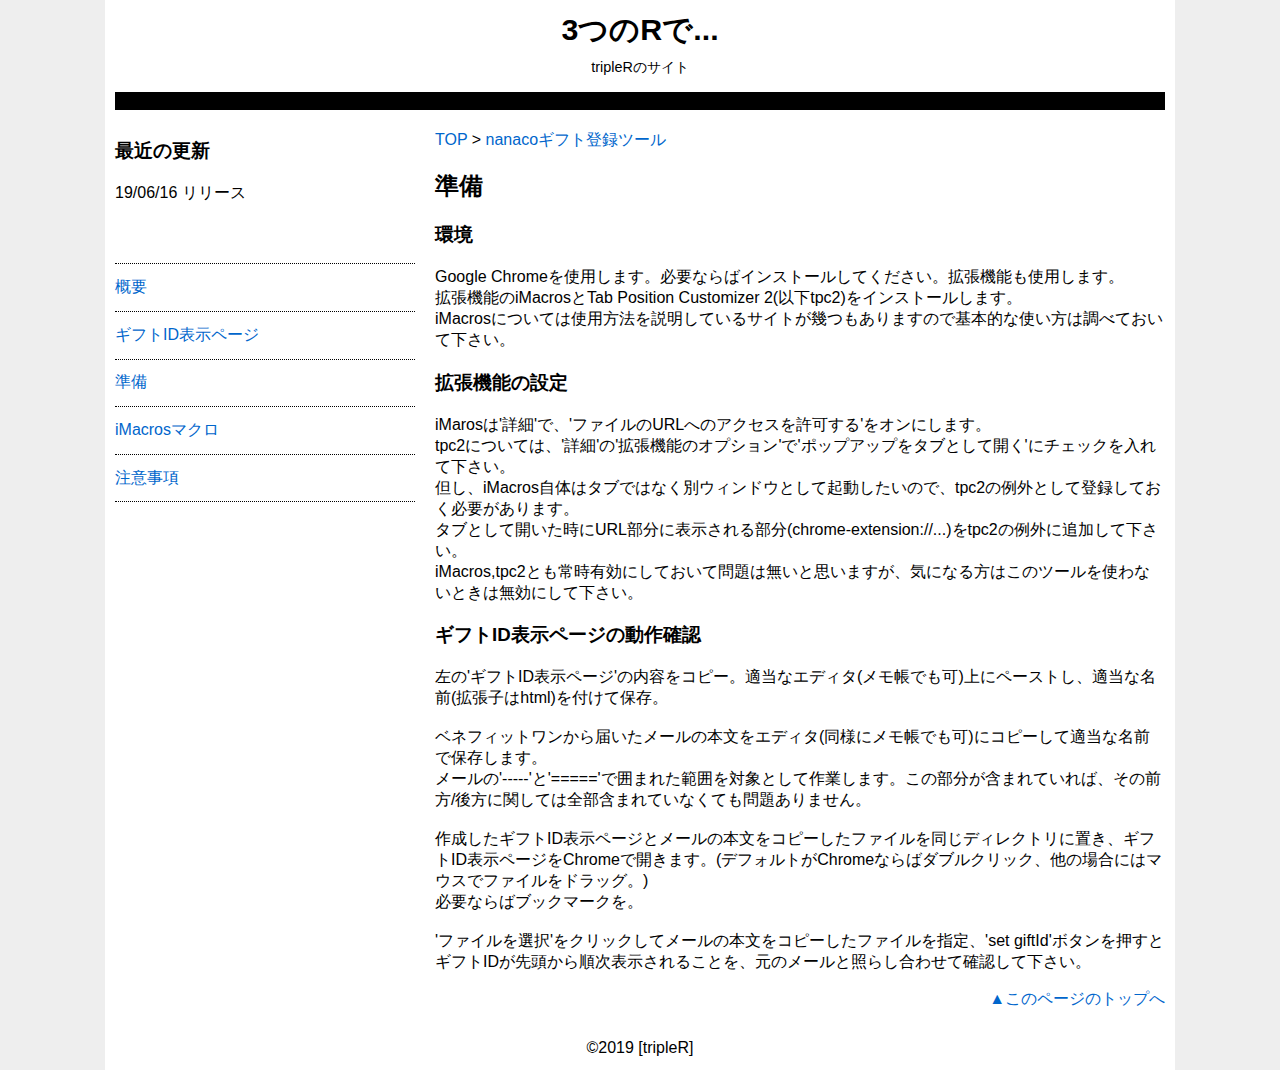
<file: nanaco/nanaco_p.html>
<!DOCTYPE html>
<html>

<!-- #BeginTemplate "nanaco.dwt" -->

<head>
<meta charset=utf-8>
<meta http-equiv="Content-Language" content="ja">
<meta name="viewport" content="width=device-width, initial-scale=1.0, minimum-scale=1.0, user-scalable=yes">
<!-- #BeginEditable "doctitle" -->
<title>3つのRで</title>
<!-- #EndEditable -->
<!--[if lt IE 9]>
<!-- Global site tag (gtag.js) - Google Analytics -->
<script async src="https://www.googletagmanager.com/gtag/js?id=UA-142185552-1"></script>
<script>
  window.dataLayer = window.dataLayer || [];
  function gtag(){dataLayer.push(arguments);}
  gtag('js', new Date());

  gtag('config', 'UA-142185552-1');
</script>
<script src="https://oss.maxcdn.com/html5shiv/3.7.3/html5shiv.min.js"></script>
<script src="https://oss.maxcdn.com/respond/1.4.2/respond.min.js"></script>
<![endif]-->
<link rel="stylesheet" type="text/css" href="../style.css">
</head>

<body>

<div class="container">
	<header>
		<h1>3つのRで...</h1>
		<p>tripleRのサイト</p>
		<nav id="snav">
			<ul>
				<li></li>
			</ul>
		</nav>
	</header>
	<div id="page_content">
		<div class="breadcrumb" itemscope itemtype="http://schema.org/BreadcrumbList">
			<span itemprop="itemListElement" itemscope itemtype="http://schema.org/ListItem">
			<a href="../index.html" itemprop="item"><span itemprop="name">TOP</span></a><meta itemprop="position" content="1" /></span> &gt; 
		<span itemprop="itemListElement" itemscope itemtype="http://schema.org/ListItem">
		<a href="nanaco.html" itemprop="item"><span itemprop="name">
		nanacoギフト登録ツール</span></a><meta itemprop="position" content="2" /></span>
	</div>
	<article>
	<!-- #BeginEditable "content" -->
			<h2>準備</h2>
<!-- #EndEditable -->
	</article>
	<aside>
<!-- #BeginEditable "related" -->
		<h3>環境</h3>
		<p>Google Chromeを使用します。必要ならばインストールしてください。拡張機能も使用します。<br>拡張機能のiMacrosとTab 
		Position Customizer 2(以下tpc2)をインストールします。<br>
		iMacrosについては使用方法を説明しているサイトが幾つもありますので基本的な使い方は調べておいて下さい。</p>
		<h3>拡張機能の設定</h3>
		<p>iMarosは'詳細'で、'ファイルのURLへのアクセスを許可する'をオンにします。<br>
		tpc2については、'詳細'の'拡張機能のオプション'で'ポップアップをタブとして開く'にチェックを入れて下さい。<br>
		但し、iMacros自体はタブではなく別ウィンドウとして起動したいので、tpc2の例外として登録しておく必要があります。<br>
		タブとして開いた時にURL部分に表示される部分(chrome-extension://...)をtpc2の例外に追加して下さい。<br>
		iMacros,tpc2とも常時有効にしておいて問題は無いと思いますが、気になる方はこのツールを使わないときは無効にして下さい。</p>
		<h3>ギフトID表示ページの動作確認</h3>
		<p>左の'ギフトID表示ページ'の内容をコピー。適当なエディタ(メモ帳でも可)上にペーストし、適当な名前(拡張子はhtml)を付けて保存。<br>
		<br>ベネフィットワンから届いたメールの本文をエディタ(同様にメモ帳でも可)にコピーして適当な名前で保存します。<br>
		メールの'-----'と'====='で囲まれた範囲を対象として作業します。この部分が含まれていれば、その前方/後方に関しては全部含まれていなくても問題ありません。<br>
		<br>
		作成したギフトID表示ページとメールの本文をコピーしたファイルを同じディレクトリに置き、ギフトID表示ページをChromeで開きます。(デフォルトがChromeならばダブルクリック、他の場合にはマウスでファイルをドラッグ。)<br>
		必要ならばブックマークを。<br><br>'ファイルを選択'をクリックしてメールの本文をコピーしたファイルを指定、'set 
		giftId'ボタンを押すとギフトIDが先頭から順次表示されることを、元のメールと照らし合わせて確認して下さい。</p>
<!-- #EndEditable -->
	</aside>
	<div class="inner"><p class="right"><a href="#">▲このページのトップへ</a></p></div>
</div>
	<div id="sidebar">
		<aside>
			<h3>最近の更新</h3>
			<p>
			19/06/16 リリース</p>
		<h3>&nbsp;</h3>
			<ul>
				<li><a href="nanaco.html">概要</a></li>
				<a href="nanaco_s.html">
				<li><a href="nanaco_s.html">ギフトID表示ページ</a></li>
				</a>
				<li><a href="nanaco_p.html">準備</a></li>
				<li><a href="nanaco_m.html">iMacrosマクロ</a></li>
				<li><a href="nanaco_c.html">注意事項</a></li>
			</ul>
		</aside>
	</div>
	<footer>
		<p class="center">&copy;2019 [tripleR]</p>
	</footer>
</div>

</body>

<!-- #EndTemplate -->

</html>
</file>
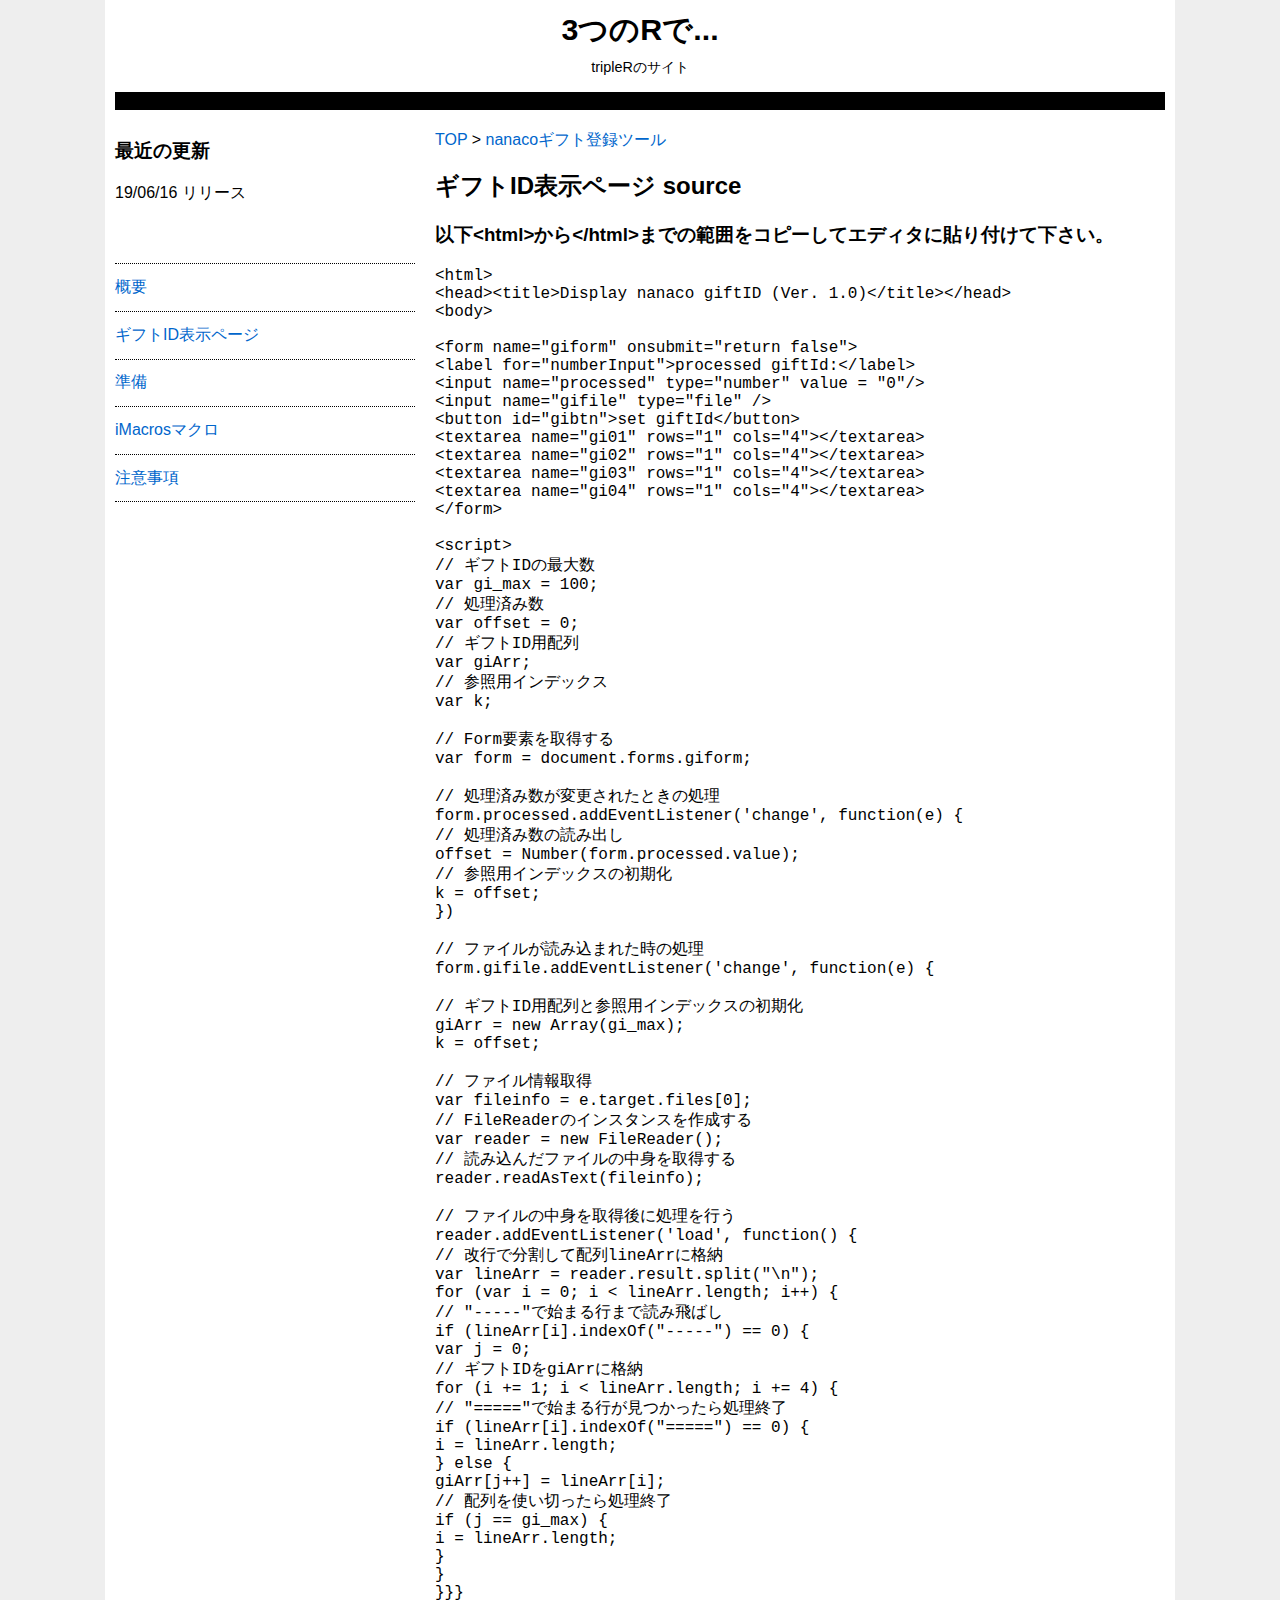
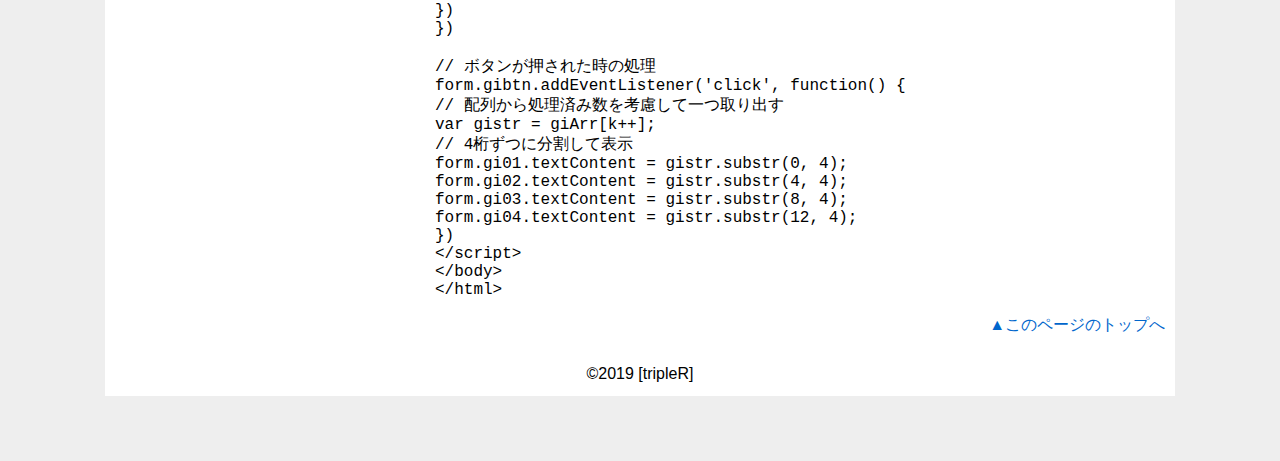
<file: nanaco/nanaco_s.html>
<!DOCTYPE html>
<html>

<!-- #BeginTemplate "nanaco.dwt" -->

<head>
<meta charset=utf-8>
<meta http-equiv="Content-Language" content="ja">
<meta name="viewport" content="width=device-width, initial-scale=1.0, minimum-scale=1.0, user-scalable=yes">
<!-- #BeginEditable "doctitle" -->
<title>3つのRで</title>
<!-- #EndEditable -->
<!--[if lt IE 9]>
<!-- Global site tag (gtag.js) - Google Analytics -->
<script async src="https://www.googletagmanager.com/gtag/js?id=UA-142185552-1"></script>
<script>
  window.dataLayer = window.dataLayer || [];
  function gtag(){dataLayer.push(arguments);}
  gtag('js', new Date());

  gtag('config', 'UA-142185552-1');
</script>
<script src="https://oss.maxcdn.com/html5shiv/3.7.3/html5shiv.min.js"></script>
<script src="https://oss.maxcdn.com/respond/1.4.2/respond.min.js"></script>
<![endif]-->
<link rel="stylesheet" type="text/css" href="../style.css">
</head>

<body>

<div class="container">
	<header>
		<h1>3つのRで...</h1>
		<p>tripleRのサイト</p>
		<nav id="snav">
			<ul>
				<li></li>
			</ul>
		</nav>
	</header>
	<div id="page_content">
		<div class="breadcrumb" itemscope itemtype="http://schema.org/BreadcrumbList">
			<span itemprop="itemListElement" itemscope itemtype="http://schema.org/ListItem">
			<a href="../index.html" itemprop="item"><span itemprop="name">TOP</span></a><meta itemprop="position" content="1" /></span> &gt; 
		<span itemprop="itemListElement" itemscope itemtype="http://schema.org/ListItem">
		<a href="nanaco.html" itemprop="item"><span itemprop="name">
		nanacoギフト登録ツール</span></a><meta itemprop="position" content="2" /></span>
	</div>
	<article>
	<!-- #BeginEditable "content" -->
			<h2>ギフトID表示ページ source</h2>
<!-- #EndEditable -->
	</article>
	<aside>
<!-- #BeginEditable "related" -->
		<h3>以下&lt;html&gt;から&lt;/html&gt;までの範囲をコピーしてエディタに貼り付けて下さい。</h3>
		<pre>&lt;html&gt;
&lt;head&gt;&lt;title&gt;Display nanaco giftID (Ver. 1.0)&lt;/title&gt;&lt;/head&gt;
&lt;body&gt;

&lt;form name="giform" onsubmit="return false"&gt;
&lt;label for="numberInput"&gt;processed giftId:&lt;/label&gt;
&lt;input name="processed" type="number" value = "0"/&gt;
&lt;input name="gifile" type="file" /&gt;
&lt;button id="gibtn"&gt;set giftId&lt;/button&gt;
&lt;textarea name="gi01" rows="1" cols="4"&gt;&lt;/textarea&gt;
&lt;textarea name="gi02" rows="1" cols="4"&gt;&lt;/textarea&gt;
&lt;textarea name="gi03" rows="1" cols="4"&gt;&lt;/textarea&gt;
&lt;textarea name="gi04" rows="1" cols="4"&gt;&lt;/textarea&gt;
&lt;/form&gt;

&lt;script&gt;
// ギフトIDの最大数
var gi_max = 100;
// 処理済み数
var offset = 0;
// ギフトID用配列
var giArr;
// 参照用インデックス
var k;

// Form要素を取得する
var form = document.forms.giform;

// 処理済み数が変更されたときの処理
form.processed.addEventListener('change', function(e) {
// 処理済み数の読み出し
offset = Number(form.processed.value);
// 参照用インデックスの初期化
k = offset;
})

// ファイルが読み込まれた時の処理
form.gifile.addEventListener('change', function(e) {

// ギフトID用配列と参照用インデックスの初期化
giArr = new Array(gi_max);
k = offset;

// ファイル情報取得
var fileinfo = e.target.files[0];
// FileReaderのインスタンスを作成する
var reader = new FileReader();
// 読み込んだファイルの中身を取得する
reader.readAsText(fileinfo);

// ファイルの中身を取得後に処理を行う
reader.addEventListener('load', function() {
// 改行で分割して配列lineArrに格納
var lineArr = reader.result.split("\n");
for (var i = 0; i &lt; lineArr.length; i++) {
// "-----"で始まる行まで読み飛ばし
if (lineArr[i].indexOf("-----") == 0) {
var j = 0;
// ギフトIDをgiArrに格納
for (i += 1; i &lt; lineArr.length; i += 4) {
// "====="で始まる行が見つかったら処理終了
if (lineArr[i].indexOf("=====") == 0) {
i = lineArr.length;
} else {
giArr[j++] = lineArr[i];
// 配列を使い切ったら処理終了
if (j == gi_max) {
i = lineArr.length;
}
}
}}}
})
})

// ボタンが押された時の処理
form.gibtn.addEventListener('click', function() {
// 配列から処理済み数を考慮して一つ取り出す
var gistr = giArr[k++];
// 4桁ずつに分割して表示
form.gi01.textContent = gistr.substr(0, 4);
form.gi02.textContent = gistr.substr(4, 4);
form.gi03.textContent = gistr.substr(8, 4);
form.gi04.textContent = gistr.substr(12, 4);
})
&lt;/script&gt;
&lt;/body&gt;
&lt;/html&gt;</pre>
<!-- #EndEditable -->
	</aside>
	<div class="inner"><p class="right"><a href="#">▲このページのトップへ</a></p></div>
</div>
	<div id="sidebar">
		<aside>
			<h3>最近の更新</h3>
			<p>
			19/06/16 リリース</p>
		<h3>&nbsp;</h3>
			<ul>
				<li><a href="nanaco.html">概要</a></li>
				<a href="nanaco_s.html">
				<li><a href="nanaco_s.html">ギフトID表示ページ</a></li>
				</a>
				<li><a href="nanaco_p.html">準備</a></li>
				<li><a href="nanaco_m.html">iMacrosマクロ</a></li>
				<li><a href="nanaco_c.html">注意事項</a></li>
			</ul>
		</aside>
	</div>
	<footer>
		<p class="center">&copy;2019 [tripleR]</p>
	</footer>
</div>

</body>

<!-- #EndTemplate -->

</html>
</file>
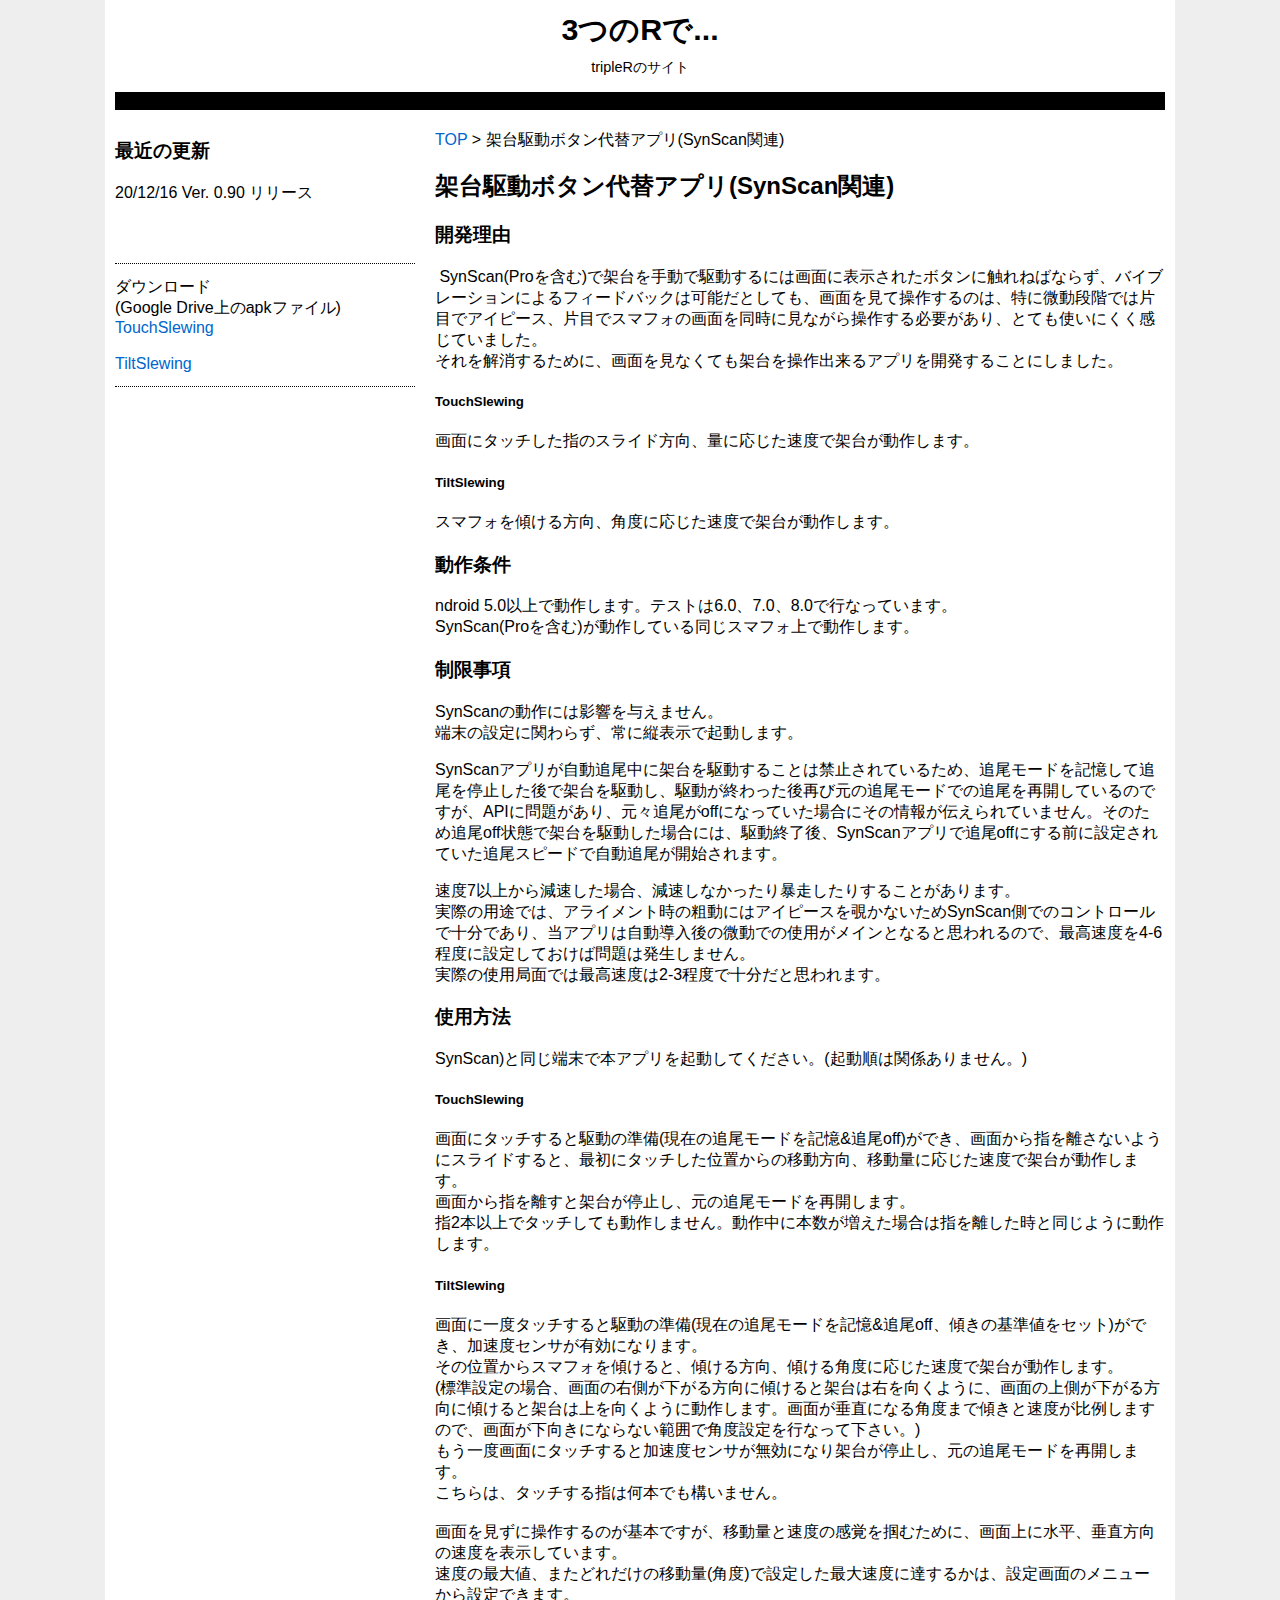
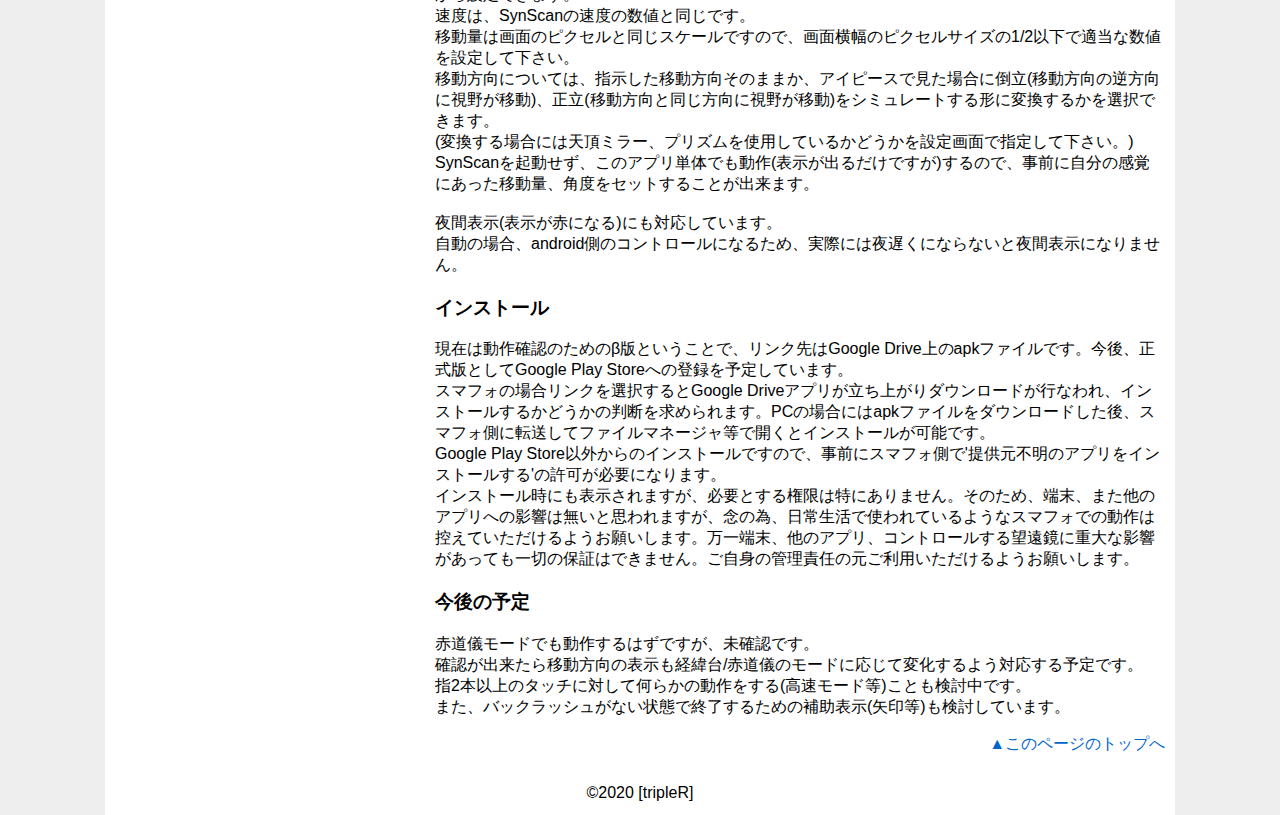
<file: synscan/slewing.html>
<!DOCTYPE html>
<html>

<!-- #BeginTemplate "synscan.dwt" -->

<head>
<meta itemprop="position" content="2" />
<meta charset=utf-8>
<meta http-equiv="Content-Language" content="ja">
<meta name="viewport" content="width=device-width, initial-scale=1.0, minimum-scale=1.0, user-scalable=yes">
<!-- #BeginEditable "doctitle" -->
<title>3つのRで</title>
<!-- #EndEditable -->
<!--[if lt IE 9]>
<!-- Global site tag (gtag.js) - Google Analytics -->
<script async src="https://www.googletagmanager.com/gtag/js?id=UA-142185552-1"></script>
<script>
  window.dataLayer = window.dataLayer || [];
  function gtag(){dataLayer.push(arguments);}
  gtag('js', new Date());

  gtag('config', 'UA-142185552-1');
</script>
<script src="https://oss.maxcdn.com/html5shiv/3.7.3/html5shiv.min.js"></script>
<script src="https://oss.maxcdn.com/respond/1.4.2/respond.min.js"></script>
<![endif]-->
<link rel="stylesheet" type="text/css" href="../style.css">
</head>

<body>

<div class="container">
	<header>
		<h1>3つのRで...</h1>
		<p>tripleRのサイト</p>
		<nav id="snav">
			<ul>
				<li></li>
			</ul>
		</nav>
	</header>
	<div id="page_content">
		<div class="breadcrumb" itemscope itemtype="http://schema.org/BreadcrumbList">
			<span itemprop="itemListElement" itemscope itemtype="http://schema.org/ListItem">
			<a href="../index.html" itemprop="item"><span itemprop="name">TOP</span></a><meta itemprop="position" content="1" /></span> 
			&gt; <!-- #BeginEditable "cat" -->架台駆動ボタン代替アプリ(SynScan関連)<!-- #EndEditable --></div>
	<article>
	<!-- #BeginEditable "content" -->
			<h2>架台駆動ボタン代替アプリ(SynScan関連)</h2>
<!-- #EndEditable -->
	</article>
	<aside>
<!-- #BeginEditable "related" -->
		<h3>開発理由</h3>
		<p>
		&nbsp;SynScan(Proを含む)で架台を手動で駆動するには画面に表示されたボタンに触れねばならず、バイブレーションによるフィードバックは可能だとしても、画面を見て操作するのは、特に微動段階では片目でアイピース、片目でスマフォの画面を同時に見ながら操作する必要があり、とても使いにくく感じていました。<br>
		それを解消するために、画面を見なくても架台を操作出来るアプリを開発することにしました。</p>
		<h5>TouchSlewing</h5>
		<p>画面にタッチした指のスライド方向、量に応じた速度で架台が動作します。</p>
		<h5>TiltSlewing</h5>
		<p>スマフォを傾ける方向、角度に応じた速度で架台が動作します。</p>
		<h3>動作条件</h3>
		<p>ndroid 5.0以上で動作します。テストは6.0、7.0、8.0で行なっています。<br>
		SynScan(Proを含む)が動作している同じスマフォ上で動作します。</p>
		<h3>制限事項</h3>
		<p>SynScanの動作には影響を与えません。<br>端末の設定に関わらず、常に縦表示で起動します。<br></p>
		<p>
		SynScanアプリが自動追尾中に架台を駆動することは禁止されているため、追尾モードを記憶して追尾を停止した後で架台を駆動し、駆動が終わった後再び元の追尾モードでの追尾を再開しているのですが、APIに問題があり、元々追尾がoffになっていた場合にその情報が伝えられていません。そのため追尾off状態で架台を駆動した場合には、駆動終了後、SynScanアプリで追尾offにする前に設定されていた追尾スピードで自動追尾が開始されます。</p>
		<p>速度7以上から減速した場合、減速しなかったり暴走したりすることがあります。<br>
		実際の用途では、アライメント時の粗動にはアイピースを覗かないためSynScan側でのコントロールで十分であり、当アプリは自動導入後の微動での使用がメインとなると思われるので、最高速度を4-6程度に設定しておけば問題は発生しません。<br>
		実際の使用局面では最高速度は2-3程度で十分だと思われます。</p>
		<h3>使用方法</h3>
		<p>SynScan)と同じ端末で本アプリを起動してください。(起動順は関係ありません。)</p>
		<h5>TouchSlewing</h5>
		<p>
		画面にタッチすると駆動の準備(現在の追尾モードを記憶&amp;追尾off)ができ、画面から指を離さないようにスライドすると、最初にタッチした位置からの移動方向、移動量に応じた速度で架台が動作します。<br>
		画面から指を離すと架台が停止し、元の追尾モードを再開します。<br>
		指2本以上でタッチしても動作しません。動作中に本数が増えた場合は指を離した時と同じように動作します。</p>
		<h5>TiltSlewing</h5>
		<p>画面に一度タッチすると駆動の準備(現在の追尾モードを記憶&amp;追尾off、傾きの基準値をセット)ができ、加速度センサが有効になります。<br>
		その位置からスマフォを傾けると、傾ける方向、傾ける角度に応じた速度で架台が動作します。<br>
		(標準設定の場合、画面の右側が下がる方向に傾けると架台は右を向くように、画面の上側が下がる方向に傾けると架台は上を向くように動作します。画面が垂直になる角度まで傾きと速度が比例しますので、画面が下向きにならない範囲で角度設定を行なって下さい。)<br>
		もう一度画面にタッチすると加速度センサが無効になり架台が停止し、元の追尾モードを再開します。<br>こちらは、タッチする指は何本でも構いません。<br>
		<br>画面を見ずに操作するのが基本ですが、移動量と速度の感覚を掴むために、画面上に水平、垂直方向の速度を表示しています。<br>
		速度の最大値、またどれだけの移動量(角度)で設定した最大速度に達するかは、設定画面のメニューから設定できます。<br>
		速度は、SynScanの速度の数値と同じです。<br>
		移動量は画面のピクセルと同じスケールですので、画面横幅のピクセルサイズの1/2以下で適当な数値を設定して下さい。<br>
		移動方向については、指示した移動方向そのままか、アイピースで見た場合に倒立(移動方向の逆方向に視野が移動)、正立(移動方向と同じ方向に視野が移動)をシミュレートする形に変換するかを選択できます。<br>
		(変換する場合には天頂ミラー、プリズムを使用しているかどうかを設定画面で指定して下さい。)<br>
		SynScanを起動せず、このアプリ単体でも動作(表示が出るだけですが)するので、事前に自分の感覚にあった移動量、角度をセットすることが出来ます。<br><br>
		夜間表示(表示が赤になる)にも対応しています。<br>
		自動の場合、android側のコントロールになるため、実際には夜遅くにならないと夜間表示になりません。</p>
		<h3>インストール</h3>
		<p>現在は動作確認のためのβ版ということで、リンク先はGoogle Drive上のapkファイルです。今後、正式版としてGoogle Play 
		Storeへの登録を予定しています。<br>スマフォの場合リンクを選択するとGoogle 
		Driveアプリが立ち上がりダウンロードが行なわれ、インストールするかどうかの判断を求められます。PCの場合にはapkファイルをダウンロードした後、スマフォ側に転送してファイルマネージャ等で開くとインストールが可能です。<br>
		Google Play 
		Store以外からのインストールですので、事前にスマフォ側で'提供元不明のアプリをインストールする'の許可が必要になります。<br>
		インストール時にも表示されますが、必要とする権限は特にありません。そのため、端末、また他のアプリへの影響は無いと思われますが、念の為、日常生活で使われているようなスマフォでの動作は控えていただけるようお願いします。万一端末、他のアプリ、コントロールする望遠鏡に重大な影響があっても一切の保証はできません。ご自身の管理責任の元ご利用いただけるようお願いします。</p>
		<h3>今後の予定</h3>
		<p>赤道儀モードでも動作するはずですが、未確認です。<br>
		確認が出来たら移動方向の表示も経緯台/赤道儀のモードに応じて変化するよう対応する予定です。<br>
		指2本以上のタッチに対して何らかの動作をする(高速モード等)ことも検討中です。<br>
		また、バックラッシュがない状態で終了するための補助表示(矢印等)も検討しています。<br></p>
<!-- #EndEditable -->
	</aside>
	<div class="inner"><p class="right"><a href="#">▲このページのトップへ</a></p></div>
</div>
	<div id="sidebar">
		<aside>
			<h3>最近の更新</h3>
			<p>
			<!-- #BeginEditable "release" -->20/12/16 Ver. 0.90 リリース<!-- #EndEditable --></p>
		<h3>&nbsp;</h3>
			<ul>
				<li><!-- #BeginEditable "link" -->ダウンロード<br>
(Google 
				Drive上のapkファイル)<br>

				<a href="https://drive.google.com/file/d/1aHMlmyTlAFYiezDnZVrrFCHzZcJsf0lE/view?usp=sharing">TouchSlewing</a>&nbsp;&nbsp;&nbsp;
				<a href="https://drive.google.com/file/d/1oeH9QBDqfTpSXPYUYCrlBBCfNv-T6qhw/view?usp=sharing">TiltSlewing</a><!-- #EndEditable --><!-- #BeginEditable "link2" --><!-- #EndEditable --></ul>
		</aside>
	</div>
	<footer>
		<p class="center">&copy;2020 [tripleR]</p>
	</footer>
</div>

</body>

<!-- #EndTemplate -->

</html>
</file>
<file: style.css>
/* ==========================================================================
   HTML5 display definitions
   ========================================================================== */
/**
 * Correct `block` display not defined in IE 8/9.
 */
article,
aside,
details,
figcaption,
figure,
footer,
header,
hgroup,
main,
nav,
section,
summary {
  display: block;
}
/**
 * Correct `inline-block` display not defined in IE 8/9.
 */
audio,
canvas,
video {
  display: inline-block;
}
/**
 * Prevent modern browsers from displaying `audio` without controls.
 * Remove excess height in iOS 5 devices.
 */
audio:not([controls]) {
  display: none;
  height: 0;
}
/**
 * Address styling not present in IE 8/9.
 */
[hidden] {
  display: none;
}
/* ==========================================================================
   Base
   ========================================================================== */
/**
 * 1. Set default font family to sans-serif.
 * 2. Prevent iOS text size adjust after orientation change, without disabling
 *    user zoom.
 */
html {
  font-family: sans-serif;
  /* 1 */
  -webkit-text-size-adjust: 100%;
  /* 2 */
  -ms-text-size-adjust: 100%;
  /* 2 */
}
/**
 * Remove default margin.
 */
body {
  margin: 0;
}
/* ==========================================================================
   Links
   ========================================================================== */
/**
 * Address `outline` inconsistency between Chrome and other browsers.
 */
a:focus {
  outline: thin dotted;
}
/**
 * Improve readability when focused and also mouse hovered in all browsers.
 */
a:active,
a:hover {
  outline: 0;
}
/* ==========================================================================
   Typography
   ========================================================================== */
/**
 * Address variable `h1` font-size and margin within `section` and `article`
 * contexts in Firefox 4+, Safari 5, and Chrome.
 */
h1 {
  font-size: 2em;
  margin: 0.67em 0;
}
/**
 * Address styling not present in IE 8/9, Safari 5, and Chrome.
 */
abbr[title] {
  border-bottom: 1px dotted;
}
/**
 * Address style set to `bolder` in Firefox 4+, Safari 5, and Chrome.
 */
b,
strong {
  font-weight: bold;
}
/**
 * Address styling not present in Safari 5 and Chrome.
 */
dfn {
  font-style: italic;
}
/**
 * Address differences between Firefox and other browsers.
 */
hr {
  -moz-box-sizing: content-box;
  box-sizing: content-box;
  height: 0;
}
/**
 * Address styling not present in IE 8/9.
 */
mark {
  background: #ff0;
  color: #000;
}
/**
 * Correct font family set oddly in Safari 5 and Chrome.
 */
code,
kbd,
pre,
samp {
  font-family: monospace, serif;
  font-size: 1em;
}
/**
 * Improve readability of pre-formatted text in all browsers.
 */
pre {
  white-space: pre-wrap;
}
/**
 * Set consistent quote types.
 */
q {
  quotes: "\201C" "\201D" "\2018" "\2019";
}
/**
 * Address inconsistent and variable font size in all browsers.
 */
small {
  font-size: 80%;
}
/**
 * Prevent `sub` and `sup` affecting `line-height` in all browsers.
 */
sub,
sup {
  font-size: 75%;
  line-height: 0;
  position: relative;
  vertical-align: baseline;
}
sup {
  top: -0.5em;
}
sub {
  bottom: -0.25em;
}
/* ==========================================================================
   Embedded content
   ========================================================================== */
/**
 * Remove border when inside `a` element in IE 8/9.
 */
img {
  border: 0;
}
/**
 * Correct overflow displayed oddly in IE 9.
 */
svg:not(:root) {
  overflow: hidden;
}
/* ==========================================================================
   Figures
   ========================================================================== */
/**
 * Address margin not present in IE 8/9 and Safari 5.
 */
figure {
  margin: 0;
}
/* ==========================================================================
   Forms
   ========================================================================== */
/**
 * Define consistent border, margin, and padding.
 */
fieldset {
  border: 1px solid #c0c0c0;
  margin: 0 2px;
  padding: 0.35em 0.625em 0.75em;
}
/**
 * 1. Correct `color` not being inherited in IE 8/9.
 * 2. Remove padding so people aren't caught out if they zero out fieldsets.
 */
legend {
  border: 0;
  /* 1 */
  padding: 0;
  /* 2 */
}
/**
 * 1. Correct font family not being inherited in all browsers.
 * 2. Correct font size not being inherited in all browsers.
 * 3. Address margins set differently in Firefox 4+, Safari 5, and Chrome.
 */
button,
input,
select,
textarea {
  font-family: inherit;
  /* 1 */
  font-size: 100%;
  /* 2 */
  margin: 0;
  /* 3 */
}
/**
 * Address Firefox 4+ setting `line-height` on `input` using `!important` in
 * the UA stylesheet.
 */
button,
input {
  line-height: normal;
}
/**
 * Address inconsistent `text-transform` inheritance for `button` and `select`.
 * All other form control elements do not inherit `text-transform` values.
 * Correct `button` style inheritance in Chrome, Safari 5+, and IE 8+.
 * Correct `select` style inheritance in Firefox 4+ and Opera.
 */
button,
select {
  text-transform: none;
}
/**
 * 1. Avoid the WebKit bug in Android 4.0.* where (2) destroys native `audio`
 *    and `video` controls.
 * 2. Correct inability to style clickable `input` types in iOS.
 * 3. Improve usability and consistency of cursor style between image-type
 *    `input` and others.
 */
button, html input[type=button], input[type=reset], input[type=submit] {
  -webkit-appearance: button;
  /* 2 */
  cursor: pointer;
  /* 3 */
}
/**
 * Re-set default cursor for disabled elements.
 */
button[disabled],
html input[disabled] {
  cursor: default;
}
/**
 * 1. Address box sizing set to `content-box` in IE 8/9.
 * 2. Remove excess padding in IE 8/9.
 */
input[type=checkbox], input[type=radio] {
  box-sizing: border-box;
  /* 1 */
  padding: 0;
  /* 2 */
}
/**
 * 1. Address `appearance` set to `searchfield` in Safari 5 and Chrome.
 * 2. Address `box-sizing` set to `border-box` in Safari 5 and Chrome
 *    (include `-moz` to future-proof).
 */
input[type=search] {
  -webkit-appearance: textfield;
  /* 1 */
  -moz-box-sizing: content-box;
  -webkit-box-sizing: content-box;
  /* 2 */
  box-sizing: content-box;
}
/**
 * Remove inner padding and search cancel button in Safari 5 and Chrome
 * on OS X.
 */
input[type=search]::-webkit-search-cancel-button, input[type=search]::-webkit-search-decoration {
  -webkit-appearance: none;
}
/**
 * Remove inner padding and border in Firefox 4+.
 */
button::-moz-focus-inner,
input::-moz-focus-inner {
  border: 0;
  padding: 0;
}
/**
 * 1. Remove default vertical scrollbar in IE 8/9.
 * 2. Improve readability and alignment in all browsers.
 */
textarea {
  overflow: auto;
  /* 1 */
  vertical-align: top;
  /* 2 */
}


/* ==========================================================================
   基本CSS
   ========================================================================== */

body{
text-align: center;
font-family: Meiryo,Arial, Helvetica, sans-serif;
-webkit-text-size-adjust: 100%;  /* スマホで横向きにしても拡大表示させない */
background-color:#eee
}
.container{
position:relative;margin:auto;
background-color:#fff
}
article,aside,.inner,#sidebar nav,.breadcrumb{
	margin: 10px;
}
header{
	padding:10px;
}
header h1{
	margin:0;font-size:1.9em
}
header p{
	margin-top:0.5em;font-size:0.9em
}
footer{
	padding:10px;clear:both
}
footer p{
	margin:0;padding:.2em
}
dt{
	font-weight: bold;
}

 /* 横並びメニュー */
#snav{
	background-color: #000;
	overflow: hidden;
}
nav ul{
	margin:auto;padding:0px;list-style:none
}
#snav ul{
	overflow: hidden;text-align:center;
}
#snav li{
	display:inline-block;margin:0;padding:0;
}

#snav a:link,#snav a:visited {
	color: #fff;
	display: block;
	padding: 0 15px;
}
#snav a:hover {
	background-color:#555
}

 /* ブロック内を左寄せにする */
#page_content,.breadcrumb,#sidebar{
	text-align:left;
}

 /* サイドバーのメニューリスト */
#sidebar ul {list-style-type: none;margin: 0px 0px 1em 0px;padding: 0px;border-top: dotted 1px;}
#sidebar ul li{padding: 0.8em 0px;margin: 0px;border-bottom: dotted 1px; }
#sidebar ol li {margin: 0px;padding: 5px 0px 5px 0px;}
#sidebar li a{display: block;}

 /* サイドバーの人気記事リストのスタイル */
#sidebar ol {margin: 0px 0px 10px 2em;padding: 0px;}

 /* 文字色・段落のスタイル */
a:link {
	color: #06c;
	text-decoration: none;
}
a:hover{
	color:red
}
.center{
	text-align:center
}
.right{
	text-align:right
}

/* ==========================================================================
   レスポンシブWebデザインの定義
   ========================================================================== */

/* 画像をメインコンテンツエリアからはみ出さないようにする */
@media only screen{ 
	img{
	max-width:100%;
	height:auto
}
}

@media(min-width:1024px){
.container{
	width:1000px
}
#page_content {
	margin: auto 0px;
	width: 680px;
	float: right;
}
#sidebar {
	float: left;
	width: 320px;
	margin: auto 0px 10px 0px;
}
}

@media only screen and (min-width: 1124px) {
.container{width:1070px}
#page_content {
	width: 750px;
}
}
</file>
